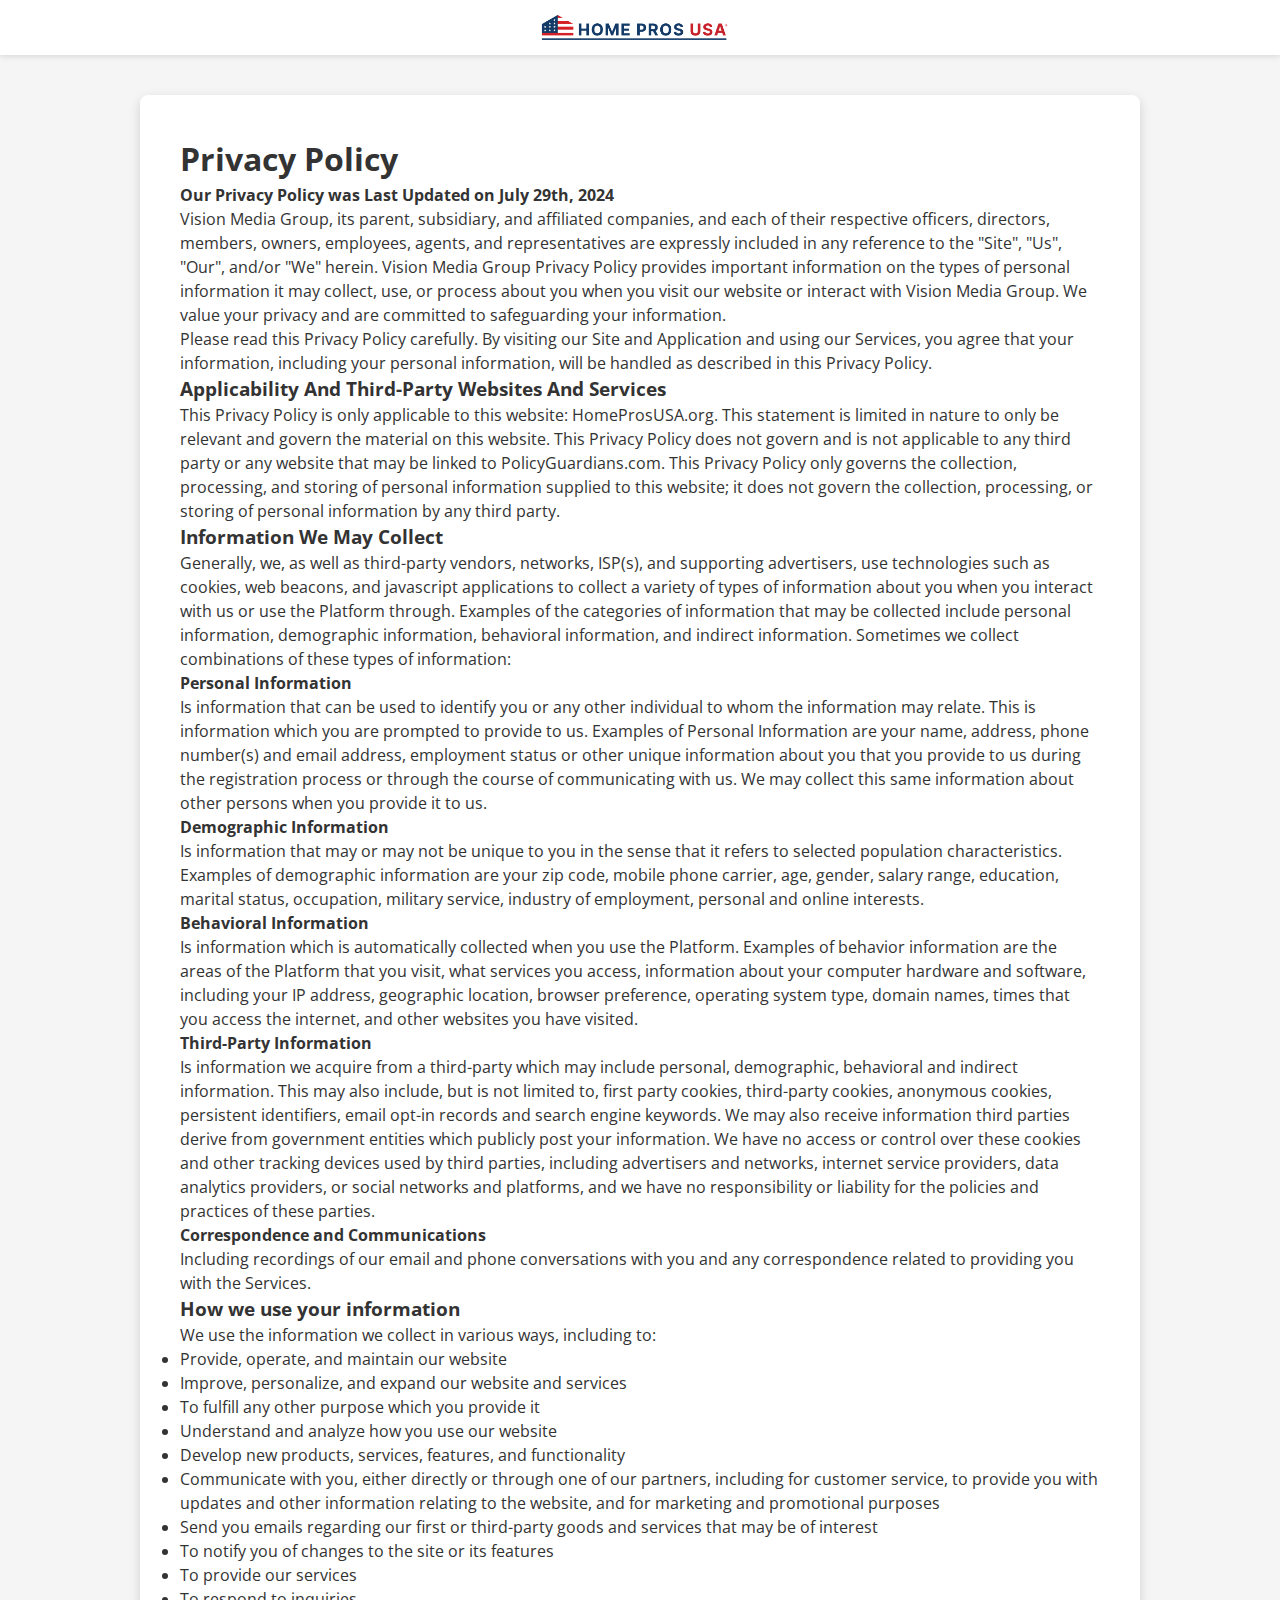
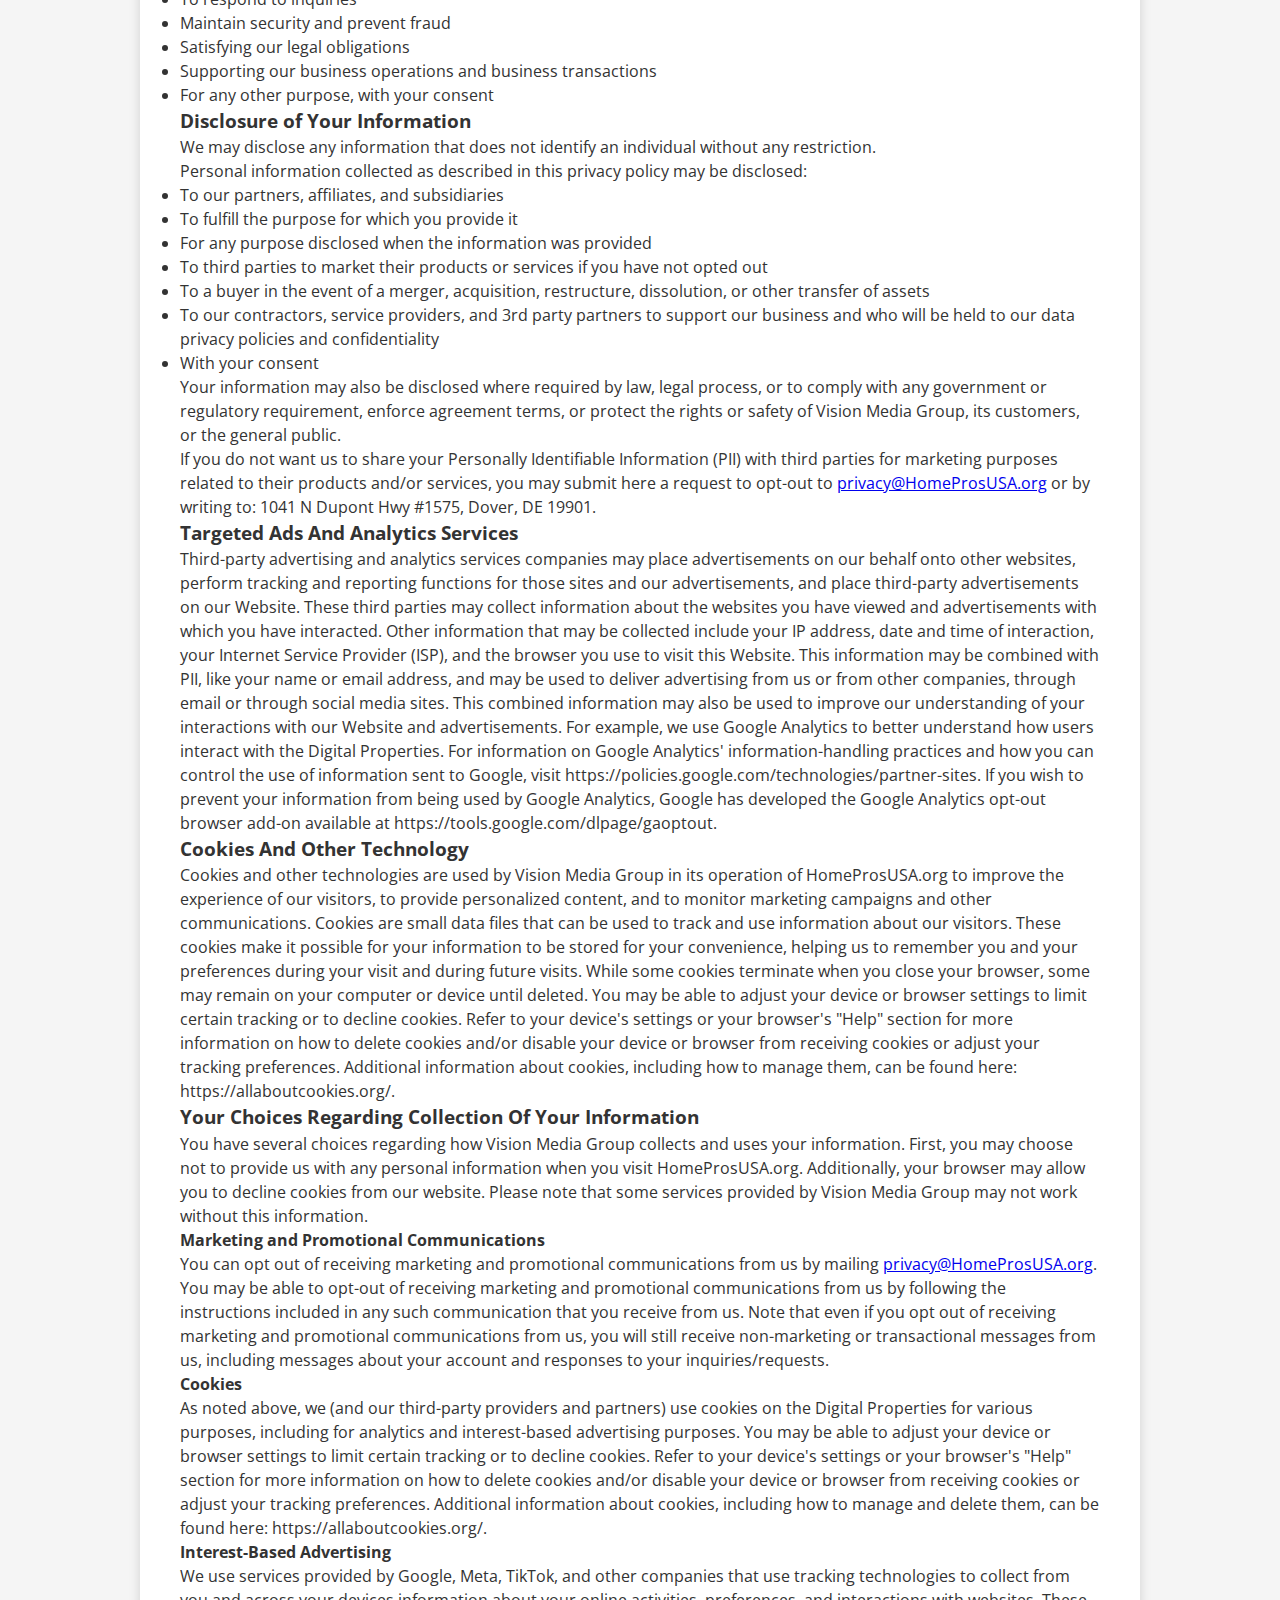
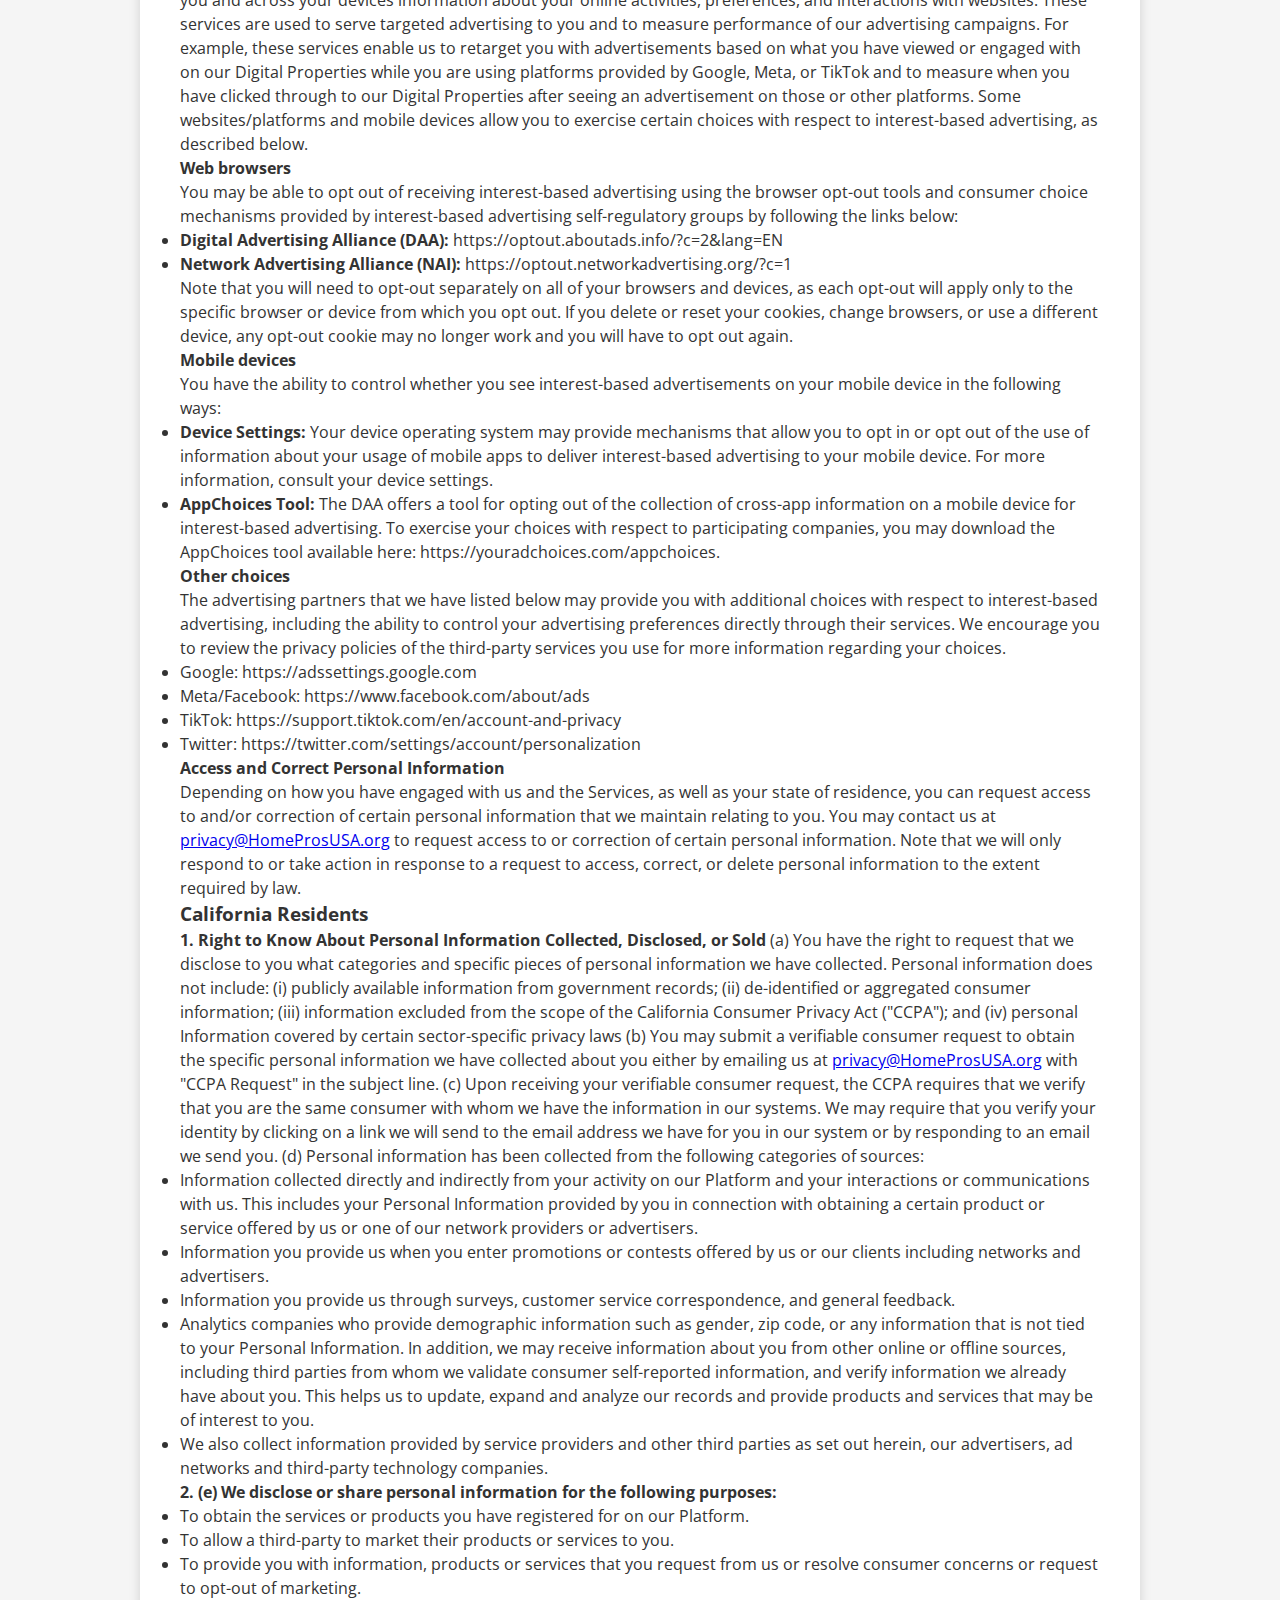
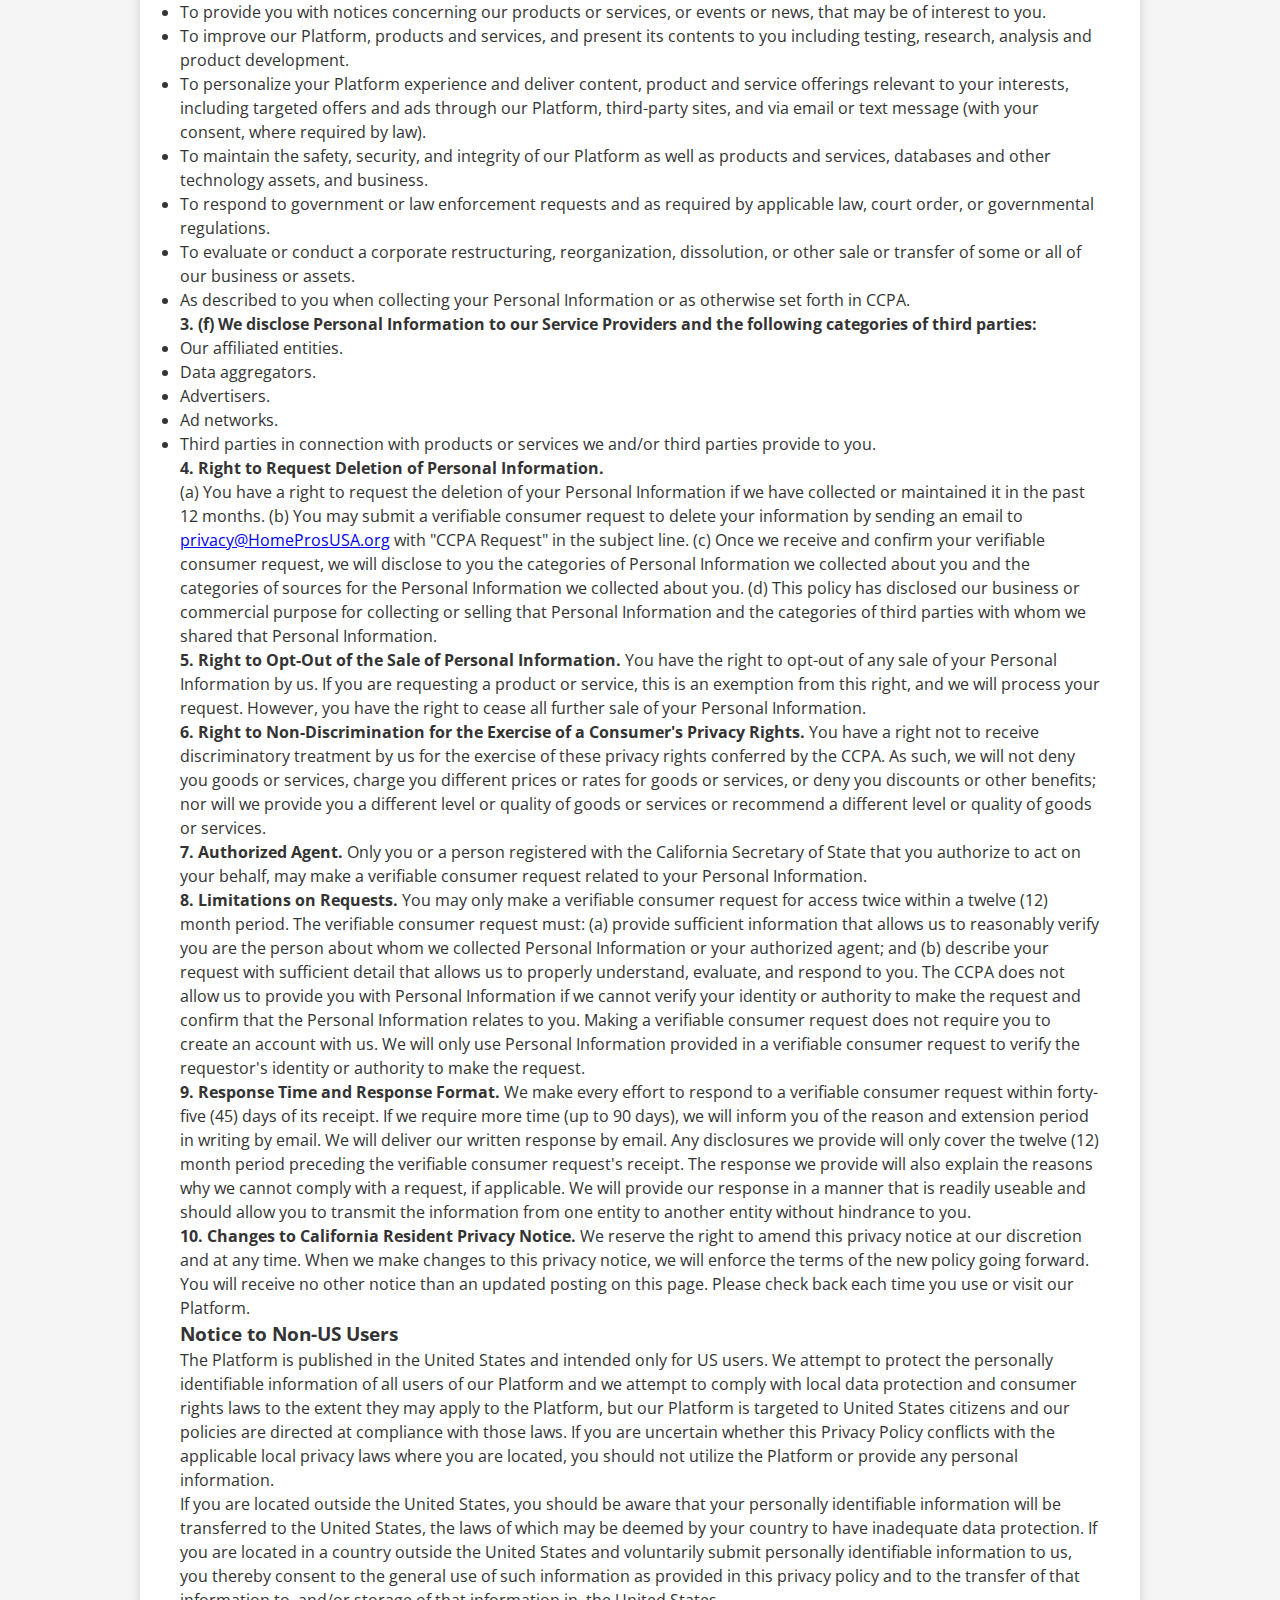
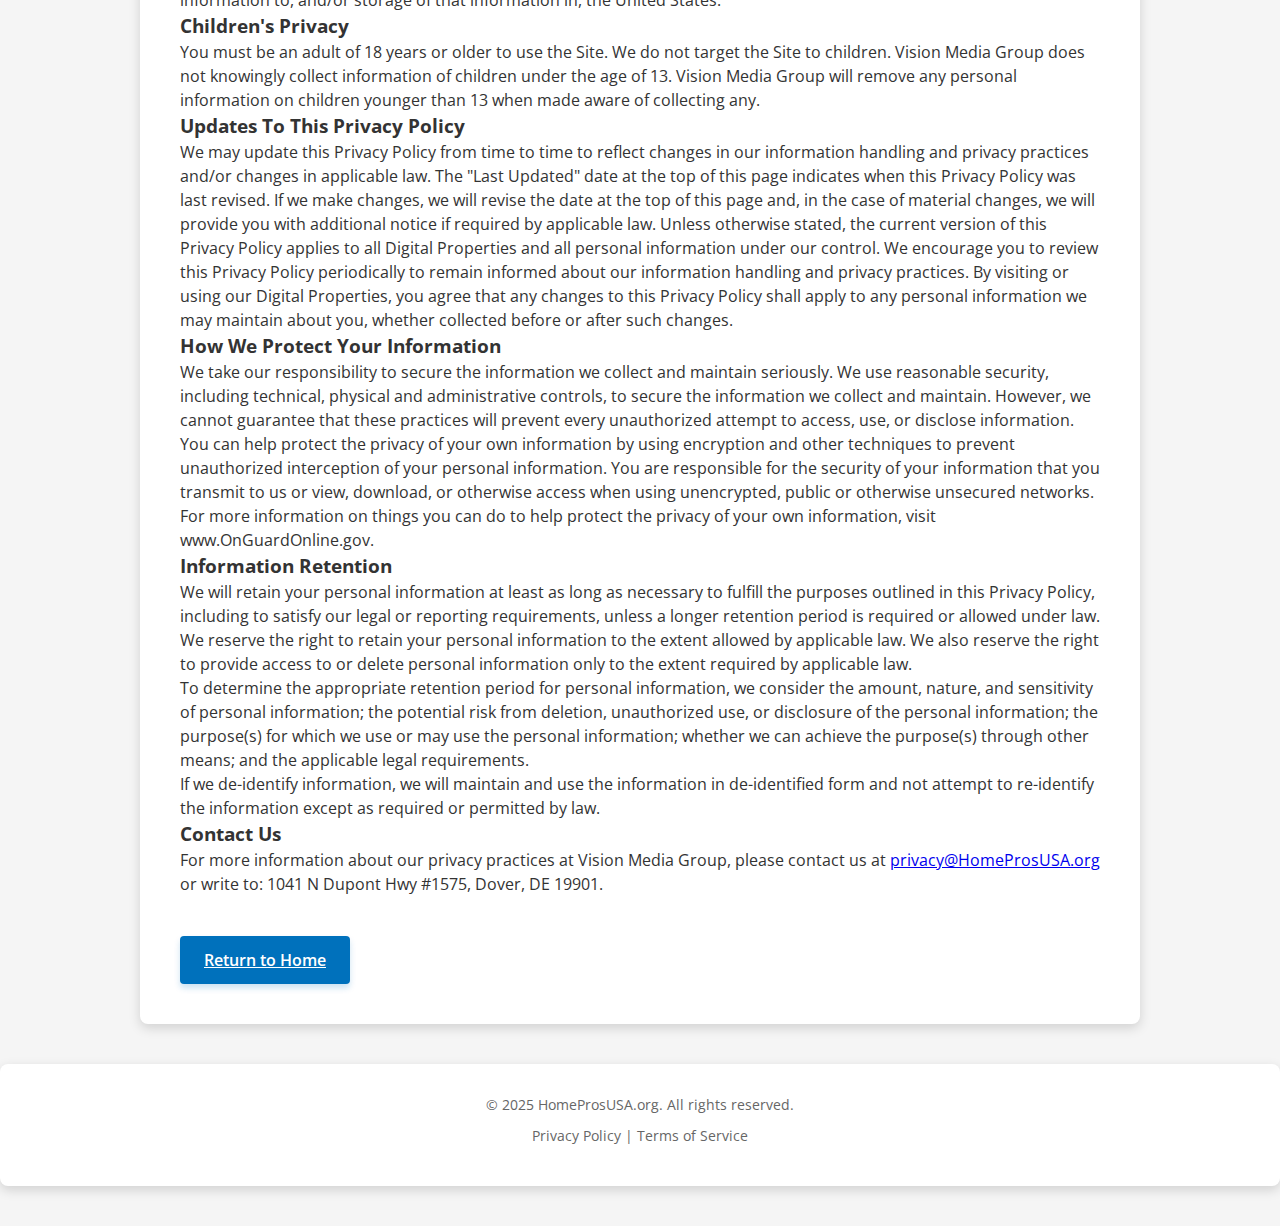
<file: privacy.html>
<!DOCTYPE html>
<html lang="en">
<head>
    <meta charset="UTF-8">
    <meta name="viewport" content="width=device-width, initial-scale=1.0">
    <title>Privacy Policy | HomeProsUSA.org</title>
    <link rel="stylesheet" href="styles.css">
    <link href="https://fonts.googleapis.com/css2?family=Open+Sans:wght@400;600;700&display=swap" rel="stylesheet">
    <link rel="stylesheet" href="https://cdnjs.cloudflare.com/ajax/libs/font-awesome/5.15.3/css/all.min.css">
</head>
<body>
    <header class="site-header">
        <div class="container">
            <div class="back-arrow" onclick="window.history.back()">
                <i class="fas fa-chevron-left"></i>
            </div>
            <div class="logo">
                <img src="public/images/american-home-pros-logo.png" alt="HomeProsUSA.org Logo" class="logo-icon">
            </div>
        </div>
    </header>

    <div class="container">
        <div class="form-container-thankyou" style="max-width: 1000px; margin: 40px auto;">
            <div class="thank-you-container" style="text-align: left; padding: 40px;">
                <h1>Privacy Policy</h1>
                <p><strong>Our Privacy Policy was Last Updated on July 29th, 2024</strong></p>

                <p>Vision Media Group, its parent, subsidiary, and affiliated companies, and each of their respective officers, directors, members, owners, employees, agents, and representatives are expressly included in any reference to the "Site", "Us", "Our", and/or "We" herein. Vision Media Group Privacy Policy provides important information on the types of personal information it may collect, use, or process about you when you visit our website or interact with Vision Media Group. We value your privacy and are committed to safeguarding your information.</p>

                <p>Please read this Privacy Policy carefully. By visiting our Site and Application and using our Services, you agree that your information, including your personal information, will be handled as described in this Privacy Policy.</p>

                <h3>Applicability And Third-Party Websites And Services</h3>
                <p>This Privacy Policy is only applicable to this website: HomeProsUSA.org. This statement is limited in nature to only be relevant and govern the material on this website. This Privacy Policy does not govern and is not applicable to any third party or any website that may be linked to PolicyGuardians.com. This Privacy Policy only governs the collection, processing, and storing of personal information supplied to this website; it does not govern the collection, processing, or storing of personal information by any third party.</p>

                <h3>Information We May Collect</h3>
                <p>Generally, we, as well as third-party vendors, networks, ISP(s), and supporting advertisers, use technologies such as cookies, web beacons, and javascript applications to collect a variety of types of information about you when you interact with us or use the Platform through. Examples of the categories of information that may be collected include personal information, demographic information, behavioral information, and indirect information. Sometimes we collect combinations of these types of information:</p>

                <h4>Personal Information</h4>
                <p>Is information that can be used to identify you or any other individual to whom the information may relate. This is information which you are prompted to provide to us. Examples of Personal Information are your name, address, phone number(s) and email address, employment status or other unique information about you that you provide to us during the registration process or through the course of communicating with us. We may collect this same information about other persons when you provide it to us.</p>

                <h4>Demographic Information</h4>
                <p>Is information that may or may not be unique to you in the sense that it refers to selected population characteristics. Examples of demographic information are your zip code, mobile phone carrier, age, gender, salary range, education, marital status, occupation, military service, industry of employment, personal and online interests.</p>

                <h4>Behavioral Information</h4>
                <p>Is information which is automatically collected when you use the Platform. Examples of behavior information are the areas of the Platform that you visit, what services you access, information about your computer hardware and software, including your IP address, geographic location, browser preference, operating system type, domain names, times that you access the internet, and other websites you have visited.</p>

                <h4>Third-Party Information</h4>
                <p>Is information we acquire from a third-party which may include personal, demographic, behavioral and indirect information. This may also include, but is not limited to, first party cookies, third-party cookies, anonymous cookies, persistent identifiers, email opt-in records and search engine keywords. We may also receive information third parties derive from government entities which publicly post your information. We have no access or control over these cookies and other tracking devices used by third parties, including advertisers and networks, internet service providers, data analytics providers, or social networks and platforms, and we have no responsibility or liability for the policies and practices of these parties.</p>

                <h4>Correspondence and Communications</h4>
                <p>Including recordings of our email and phone conversations with you and any correspondence related to providing you with the Services.</p>

                <h3>How we use your information</h3>
                <p>We use the information we collect in various ways, including to:</p>
                <ul>
                    <li>Provide, operate, and maintain our website</li>
                    <li>Improve, personalize, and expand our website and services</li>
                    <li>To fulfill any other purpose which you provide it</li>
                    <li>Understand and analyze how you use our website</li>
                    <li>Develop new products, services, features, and functionality</li>
                    <li>Communicate with you, either directly or through one of our partners, including for customer service, to provide you with updates and other information relating to the website, and for marketing and promotional purposes</li>
                    <li>Send you emails regarding our first or third-party goods and services that may be of interest</li>
                    <li>To notify you of changes to the site or its features</li>
                    <li>To provide our services</li>
                    <li>To respond to inquiries</li>
                    <li>Maintain security and prevent fraud</li>
                    <li>Satisfying our legal obligations</li>
                    <li>Supporting our business operations and business transactions</li>
                    <li>For any other purpose, with your consent</li>
                </ul>

                <h3>Disclosure of Your Information</h3>
                <p>We may disclose any information that does not identify an individual without any restriction.</p>
                <p>Personal information collected as described in this privacy policy may be disclosed:</p>
                <ul>
                    <li>To our partners, affiliates, and subsidiaries</li>
                    <li>To fulfill the purpose for which you provide it</li>
                    <li>For any purpose disclosed when the information was provided</li>
                    <li>To third parties to market their products or services if you have not opted out</li>
                    <li>To a buyer in the event of a merger, acquisition, restructure, dissolution, or other transfer of assets</li>
                    <li>To our contractors, service providers, and 3rd party partners to support our business and who will be held to our data privacy policies and confidentiality</li>
                    <li>With your consent</li>
                </ul>

                <p>Your information may also be disclosed where required by law, legal process, or to comply with any government or regulatory requirement, enforce agreement terms, or protect the rights or safety of Vision Media Group, its customers, or the general public.</p>

                <p>If you do not want us to share your Personally Identifiable Information (PII) with third parties for marketing purposes related to their products and/or services, you may submit here a request to opt-out to <a href="mailto:privacy@HomeProsUSA.org">privacy@HomeProsUSA.org</a> or by writing to: 1041 N Dupont Hwy #1575, Dover, DE 19901.</p>

                <h3>Targeted Ads And Analytics Services</h3>
                <p>Third-party advertising and analytics services companies may place advertisements on our behalf onto other websites, perform tracking and reporting functions for those sites and our advertisements, and place third-party advertisements on our Website. These third parties may collect information about the websites you have viewed and advertisements with which you have interacted. Other information that may be collected include your IP address, date and time of interaction, your Internet Service Provider (ISP), and the browser you use to visit this Website. This information may be combined with PII, like your name or email address, and may be used to deliver advertising from us or from other companies, through email or through social media sites. This combined information may also be used to improve our understanding of your interactions with our Website and advertisements. For example, we use Google Analytics to better understand how users interact with the Digital Properties. For information on Google Analytics' information-handling practices and how you can control the use of information sent to Google, visit https://policies.google.com/technologies/partner-sites. If you wish to prevent your information from being used by Google Analytics, Google has developed the Google Analytics opt-out browser add-on available at https://tools.google.com/dlpage/gaoptout.</p>

                <h3>Cookies And Other Technology</h3>
                <p>Cookies and other technologies are used by Vision Media Group in its operation of HomeProsUSA.org to improve the experience of our visitors, to provide personalized content, and to monitor marketing campaigns and other communications. Cookies are small data files that can be used to track and use information about our visitors. These cookies make it possible for your information to be stored for your convenience, helping us to remember you and your preferences during your visit and during future visits. While some cookies terminate when you close your browser, some may remain on your computer or device until deleted. You may be able to adjust your device or browser settings to limit certain tracking or to decline cookies. Refer to your device's settings or your browser's "Help" section for more information on how to delete cookies and/or disable your device or browser from receiving cookies or adjust your tracking preferences. Additional information about cookies, including how to manage them, can be found here: https://allaboutcookies.org/.</p>

                <h3>Your Choices Regarding Collection Of Your Information</h3>
                <p>You have several choices regarding how Vision Media Group collects and uses your information. First, you may choose not to provide us with any personal information when you visit HomeProsUSA.org. Additionally, your browser may allow you to decline cookies from our website. Please note that some services provided by Vision Media Group may not work without this information.</p>

                <h4>Marketing and Promotional Communications</h4>
                <p>You can opt out of receiving marketing and promotional communications from us by mailing <a href="mailto:privacy@HomeProsUSA.org">privacy@HomeProsUSA.org</a>. You may be able to opt-out of receiving marketing and promotional communications from us by following the instructions included in any such communication that you receive from us. Note that even if you opt out of receiving marketing and promotional communications from us, you will still receive non-marketing or transactional messages from us, including messages about your account and responses to your inquiries/requests.</p>

                <h4>Cookies</h4>
                <p>As noted above, we (and our third-party providers and partners) use cookies on the Digital Properties for various purposes, including for analytics and interest-based advertising purposes. You may be able to adjust your device or browser settings to limit certain tracking or to decline cookies. Refer to your device's settings or your browser's "Help" section for more information on how to delete cookies and/or disable your device or browser from receiving cookies or adjust your tracking preferences. Additional information about cookies, including how to manage and delete them, can be found here: https://allaboutcookies.org/.</p>

                <h4>Interest-Based Advertising</h4>
                <p>We use services provided by Google, Meta, TikTok, and other companies that use tracking technologies to collect from you and across your devices information about your online activities, preferences, and interactions with websites. These services are used to serve targeted advertising to you and to measure performance of our advertising campaigns. For example, these services enable us to retarget you with advertisements based on what you have viewed or engaged with on our Digital Properties while you are using platforms provided by Google, Meta, or TikTok and to measure when you have clicked through to our Digital Properties after seeing an advertisement on those or other platforms. Some websites/platforms and mobile devices allow you to exercise certain choices with respect to interest-based advertising, as described below.</p>

                <h4>Web browsers</h4>
                <p>You may be able to opt out of receiving interest-based advertising using the browser opt-out tools and consumer choice mechanisms provided by interest-based advertising self-regulatory groups by following the links below:</p>
                <ul>
                    <li><strong>Digital Advertising Alliance (DAA):</strong> https://optout.aboutads.info/?c=2&lang=EN</li>
                    <li><strong>Network Advertising Alliance (NAI):</strong> https://optout.networkadvertising.org/?c=1</li>
                </ul>

                <p>Note that you will need to opt-out separately on all of your browsers and devices, as each opt-out will apply only to the specific browser or device from which you opt out. If you delete or reset your cookies, change browsers, or use a different device, any opt-out cookie may no longer work and you will have to opt out again.</p>

                <h4>Mobile devices</h4>
                <p>You have the ability to control whether you see interest-based advertisements on your mobile device in the following ways:</p>
                <ul>
                    <li><strong>Device Settings:</strong> Your device operating system may provide mechanisms that allow you to opt in or opt out of the use of information about your usage of mobile apps to deliver interest-based advertising to your mobile device. For more information, consult your device settings.</li>
                    <li><strong>AppChoices Tool:</strong> The DAA offers a tool for opting out of the collection of cross-app information on a mobile device for interest-based advertising. To exercise your choices with respect to participating companies, you may download the AppChoices tool available here: https://youradchoices.com/appchoices.</li>
                </ul>

                <h4>Other choices</h4>
                <p>The advertising partners that we have listed below may provide you with additional choices with respect to interest-based advertising, including the ability to control your advertising preferences directly through their services. We encourage you to review the privacy policies of the third-party services you use for more information regarding your choices.</p>
                <ul>
                    <li>Google: https://adssettings.google.com</li>
                    <li>Meta/Facebook: https://www.facebook.com/about/ads</li>
                    <li>TikTok: https://support.tiktok.com/en/account-and-privacy</li>
                    <li>Twitter: https://twitter.com/settings/account/personalization</li>
                </ul>

                <h4>Access and Correct Personal Information</h4>
                <p>Depending on how you have engaged with us and the Services, as well as your state of residence, you can request access to and/or correction of certain personal information that we maintain relating to you. You may contact us at <a href="mailto:privacy@HomeProsUSA.org">privacy@HomeProsUSA.org</a> to request access to or correction of certain personal information. Note that we will only respond to or take action in response to a request to access, correct, or delete personal information to the extent required by law.</p>

                <h3>California Residents</h3>
                <p><strong>1. Right to Know About Personal Information Collected, Disclosed, or Sold</strong> (a) You have the right to request that we disclose to you what categories and specific pieces of personal information we have collected. Personal information does not include: (i) publicly available information from government records; (ii) de-identified or aggregated consumer information; (iii) information excluded from the scope of the California Consumer Privacy Act ("CCPA"); and (iv) personal Information covered by certain sector-specific privacy laws (b) You may submit a verifiable consumer request to obtain the specific personal information we have collected about you either by emailing us at <a href="mailto:privacy@HomeProsUSA.org">privacy@HomeProsUSA.org</a> with "CCPA Request" in the subject line. (c) Upon receiving your verifiable consumer request, the CCPA requires that we verify that you are the same consumer with whom we have the information in our systems. We may require that you verify your identity by clicking on a link we will send to the email address we have for you in our system or by responding to an email we send you. (d) Personal information has been collected from the following categories of sources:</p>
                <ul>
                    <li>Information collected directly and indirectly from your activity on our Platform and your interactions or communications with us. This includes your Personal Information provided by you in connection with obtaining a certain product or service offered by us or one of our network providers or advertisers.</li>
                    <li>Information you provide us when you enter promotions or contests offered by us or our clients including networks and advertisers.</li>
                    <li>Information you provide us through surveys, customer service correspondence, and general feedback.</li>
                    <li>Analytics companies who provide demographic information such as gender, zip code, or any information that is not tied to your Personal Information. In addition, we may receive information about you from other online or offline sources, including third parties from whom we validate consumer self-reported information, and verify information we already have about you. This helps us to update, expand and analyze our records and provide products and services that may be of interest to you.</li>
                    <li>We also collect information provided by service providers and other third parties as set out herein, our advertisers, ad networks and third-party technology companies.</li>
                </ul>

                <p><strong>2. (e) We disclose or share personal information for the following purposes:</strong></p>
                <ul>
                    <li>To obtain the services or products you have registered for on our Platform.</li>
                    <li>To allow a third-party to market their products or services to you.</li>
                    <li>To provide you with information, products or services that you request from us or resolve consumer concerns or request to opt-out of marketing.</li>
                    <li>To provide you with notices concerning our products or services, or events or news, that may be of interest to you.</li>
                    <li>To improve our Platform, products and services, and present its contents to you including testing, research, analysis and product development.</li>
                    <li>To personalize your Platform experience and deliver content, product and service offerings relevant to your interests, including targeted offers and ads through our Platform, third-party sites, and via email or text message (with your consent, where required by law).</li>
                    <li>To maintain the safety, security, and integrity of our Platform as well as products and services, databases and other technology assets, and business.</li>
                    <li>To respond to government or law enforcement requests and as required by applicable law, court order, or governmental regulations.</li>
                    <li>To evaluate or conduct a corporate restructuring, reorganization, dissolution, or other sale or transfer of some or all of our business or assets.</li>
                    <li>As described to you when collecting your Personal Information or as otherwise set forth in CCPA.</li>
                </ul>

                <p><strong>3. (f) We disclose Personal Information to our Service Providers and the following categories of third parties:</strong></p>
                <ul>
                    <li>Our affiliated entities.</li>
                    <li>Data aggregators.</li>
                    <li>Advertisers.</li>
                    <li>Ad networks.</li>
                    <li>Third parties in connection with products or services we and/or third parties provide to you.</li>
                </ul>

                <p><strong>4. Right to Request Deletion of Personal Information.</strong></p>
                <p>(a) You have a right to request the deletion of your Personal Information if we have collected or maintained it in the past 12 months. (b) You may submit a verifiable consumer request to delete your information by sending an email to <a href="mailto:privacy@HomeProsUSA.org">privacy@HomeProsUSA.org</a> with "CCPA Request" in the subject line. (c) Once we receive and confirm your verifiable consumer request, we will disclose to you the categories of Personal Information we collected about you and the categories of sources for the Personal Information we collected about you. (d) This policy has disclosed our business or commercial purpose for collecting or selling that Personal Information and the categories of third parties with whom we shared that Personal Information.</p>

                <p><strong>5. Right to Opt-Out of the Sale of Personal Information.</strong> You have the right to opt-out of any sale of your Personal Information by us. If you are requesting a product or service, this is an exemption from this right, and we will process your request. However, you have the right to cease all further sale of your Personal Information.</p>

                <p><strong>6. Right to Non-Discrimination for the Exercise of a Consumer's Privacy Rights.</strong> You have a right not to receive discriminatory treatment by us for the exercise of these privacy rights conferred by the CCPA. As such, we will not deny you goods or services, charge you different prices or rates for goods or services, or deny you discounts or other benefits; nor will we provide you a different level or quality of goods or services or recommend a different level or quality of goods or services.</p>

                <p><strong>7. Authorized Agent.</strong> Only you or a person registered with the California Secretary of State that you authorize to act on your behalf, may make a verifiable consumer request related to your Personal Information.</p>

                <p><strong>8. Limitations on Requests.</strong> You may only make a verifiable consumer request for access twice within a twelve (12) month period. The verifiable consumer request must: (a) provide sufficient information that allows us to reasonably verify you are the person about whom we collected Personal Information or your authorized agent; and (b) describe your request with sufficient detail that allows us to properly understand, evaluate, and respond to you. The CCPA does not allow us to provide you with Personal Information if we cannot verify your identity or authority to make the request and confirm that the Personal Information relates to you. Making a verifiable consumer request does not require you to create an account with us. We will only use Personal Information provided in a verifiable consumer request to verify the requestor's identity or authority to make the request.</p>

                <p><strong>9. Response Time and Response Format.</strong> We make every effort to respond to a verifiable consumer request within forty-five (45) days of its receipt. If we require more time (up to 90 days), we will inform you of the reason and extension period in writing by email. We will deliver our written response by email. Any disclosures we provide will only cover the twelve (12) month period preceding the verifiable consumer request's receipt. The response we provide will also explain the reasons why we cannot comply with a request, if applicable. We will provide our response in a manner that is readily useable and should allow you to transmit the information from one entity to another entity without hindrance to you.</p>

                <p><strong>10. Changes to California Resident Privacy Notice.</strong> We reserve the right to amend this privacy notice at our discretion and at any time. When we make changes to this privacy notice, we will enforce the terms of the new policy going forward. You will receive no other notice than an updated posting on this page. Please check back each time you use or visit our Platform.</p>

                <h3>Notice to Non-US Users</h3>
                <p>The Platform is published in the United States and intended only for US users. We attempt to protect the personally identifiable information of all users of our Platform and we attempt to comply with local data protection and consumer rights laws to the extent they may apply to the Platform, but our Platform is targeted to United States citizens and our policies are directed at compliance with those laws. If you are uncertain whether this Privacy Policy conflicts with the applicable local privacy laws where you are located, you should not utilize the Platform or provide any personal information.</p>

                <p>If you are located outside the United States, you should be aware that your personally identifiable information will be transferred to the United States, the laws of which may be deemed by your country to have inadequate data protection. If you are located in a country outside the United States and voluntarily submit personally identifiable information to us, you thereby consent to the general use of such information as provided in this privacy policy and to the transfer of that information to, and/or storage of that information in, the United States.</p>

                <h3>Children's Privacy</h3>
                <p>You must be an adult of 18 years or older to use the Site. We do not target the Site to children. Vision Media Group does not knowingly collect information of children under the age of 13. Vision Media Group will remove any personal information on children younger than 13 when made aware of collecting any.</p>

                <h3>Updates To This Privacy Policy</h3>
                <p>We may update this Privacy Policy from time to time to reflect changes in our information handling and privacy practices and/or changes in applicable law. The "Last Updated" date at the top of this page indicates when this Privacy Policy was last revised. If we make changes, we will revise the date at the top of this page and, in the case of material changes, we will provide you with additional notice if required by applicable law. Unless otherwise stated, the current version of this Privacy Policy applies to all Digital Properties and all personal information under our control. We encourage you to review this Privacy Policy periodically to remain informed about our information handling and privacy practices. By visiting or using our Digital Properties, you agree that any changes to this Privacy Policy shall apply to any personal information we may maintain about you, whether collected before or after such changes.</p>

                <h3>How We Protect Your Information</h3>
                <p>We take our responsibility to secure the information we collect and maintain seriously. We use reasonable security, including technical, physical and administrative controls, to secure the information we collect and maintain. However, we cannot guarantee that these practices will prevent every unauthorized attempt to access, use, or disclose information. You can help protect the privacy of your own information by using encryption and other techniques to prevent unauthorized interception of your personal information. You are responsible for the security of your information that you transmit to us or view, download, or otherwise access when using unencrypted, public or otherwise unsecured networks. For more information on things you can do to help protect the privacy of your own information, visit www.OnGuardOnline.gov.</p>

                <h3>Information Retention</h3>
                <p>We will retain your personal information at least as long as necessary to fulfill the purposes outlined in this Privacy Policy, including to satisfy our legal or reporting requirements, unless a longer retention period is required or allowed under law. We reserve the right to retain your personal information to the extent allowed by applicable law. We also reserve the right to provide access to or delete personal information only to the extent required by applicable law.</p>

                <p>To determine the appropriate retention period for personal information, we consider the amount, nature, and sensitivity of personal information; the potential risk from deletion, unauthorized use, or disclosure of the personal information; the purpose(s) for which we use or may use the personal information; whether we can achieve the purpose(s) through other means; and the applicable legal requirements.</p>

                <p>If we de-identify information, we will maintain and use the information in de-identified form and not attempt to re-identify the information except as required or permitted by law.</p>

                <h3>Contact Us</h3>
                <p>For more information about our privacy practices at Vision Media Group, please contact us at <a href="mailto:privacy@HomeProsUSA.org">privacy@HomeProsUSA.org</a> or write to: 1041 N Dupont Hwy #1575, Dover, DE 19901.</p>

                <div class="thank-you-cta" style="margin-top: 40px;">
                    <a href="index.html" class="btn btn-primary">
                        <span class="btn-text">Return to Home</span>
                    </a>
                </div>
            </div>
        </div>
    </div>

    <footer class="footer">
        <div class="container">
            <p>&copy; 2025 HomeProsUSA.org. All rights reserved.</p>
            <p><a href="privacy.html" style="color: inherit; text-decoration: none;">Privacy Policy</a> | <a href="terms.html" style="color: inherit; text-decoration: none;">Terms of Service</a></p>
        </div>
    </footer>
</body>
</html>
</file>
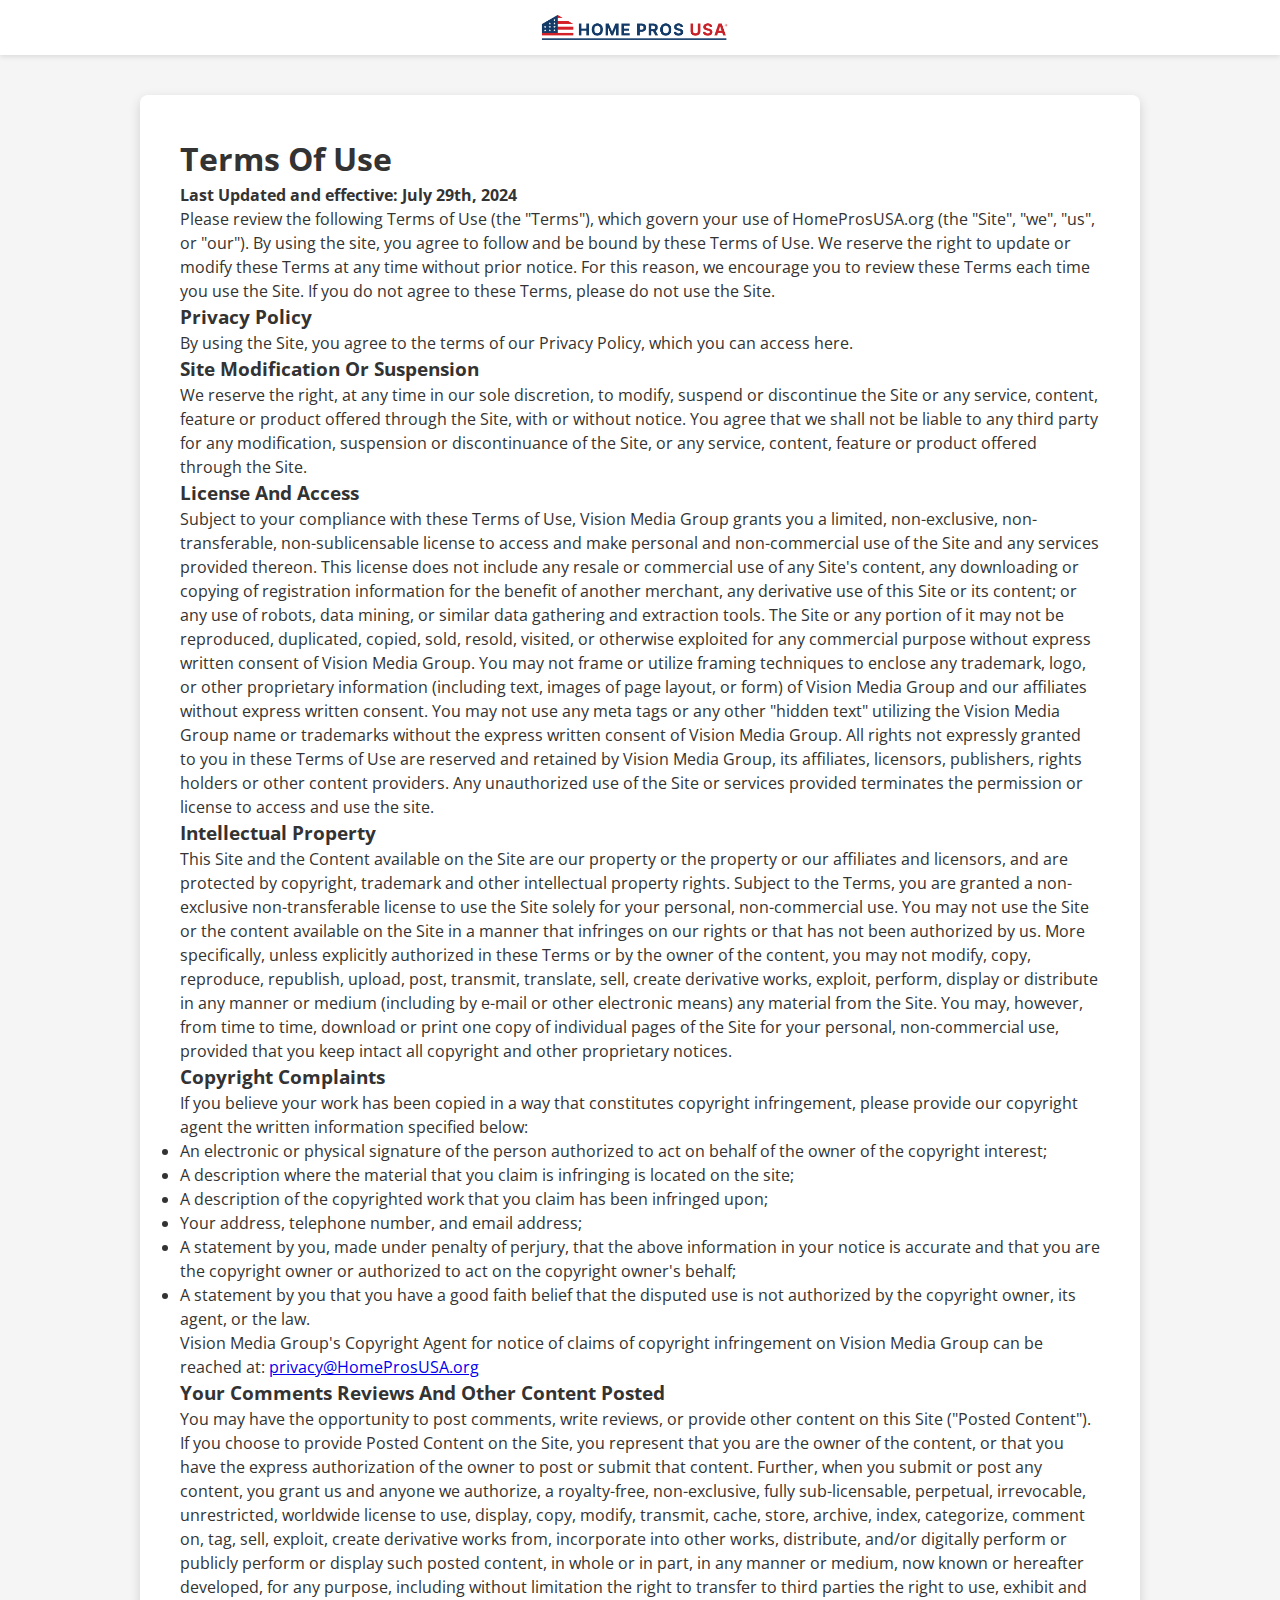
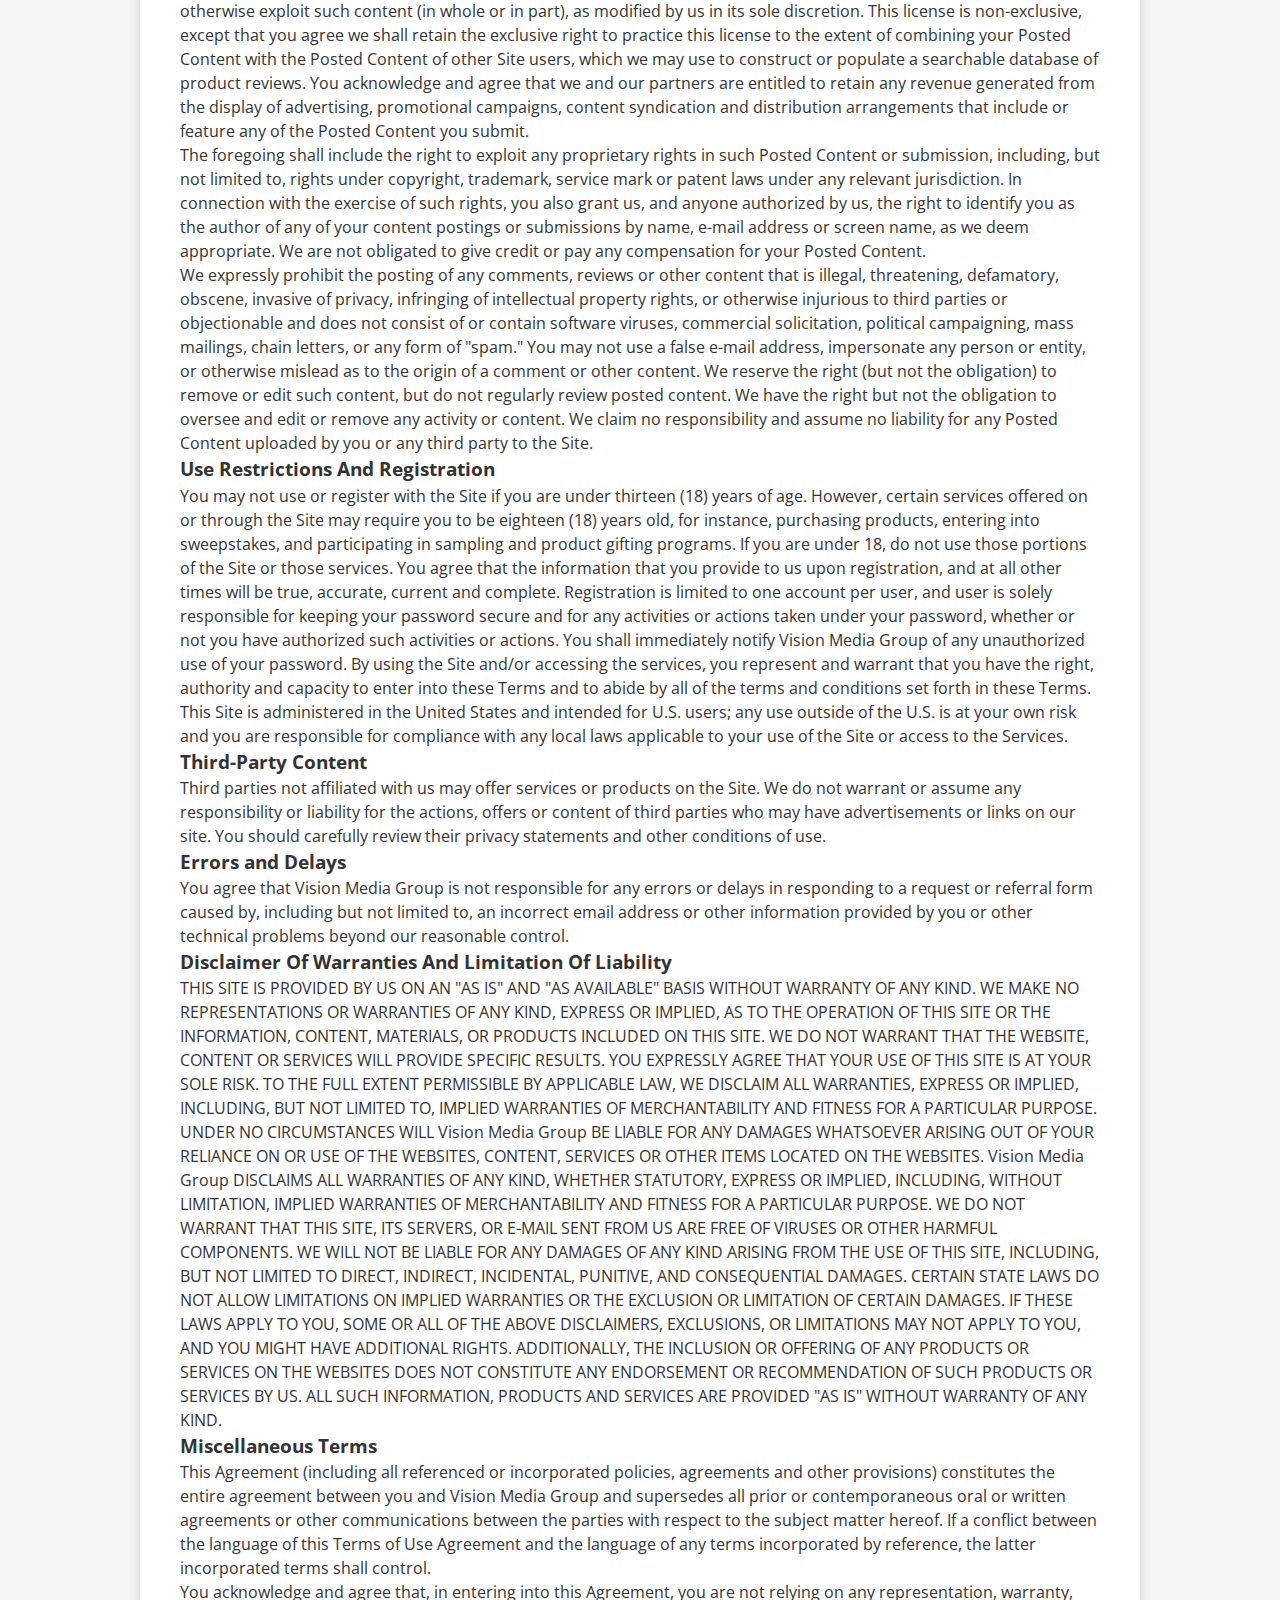
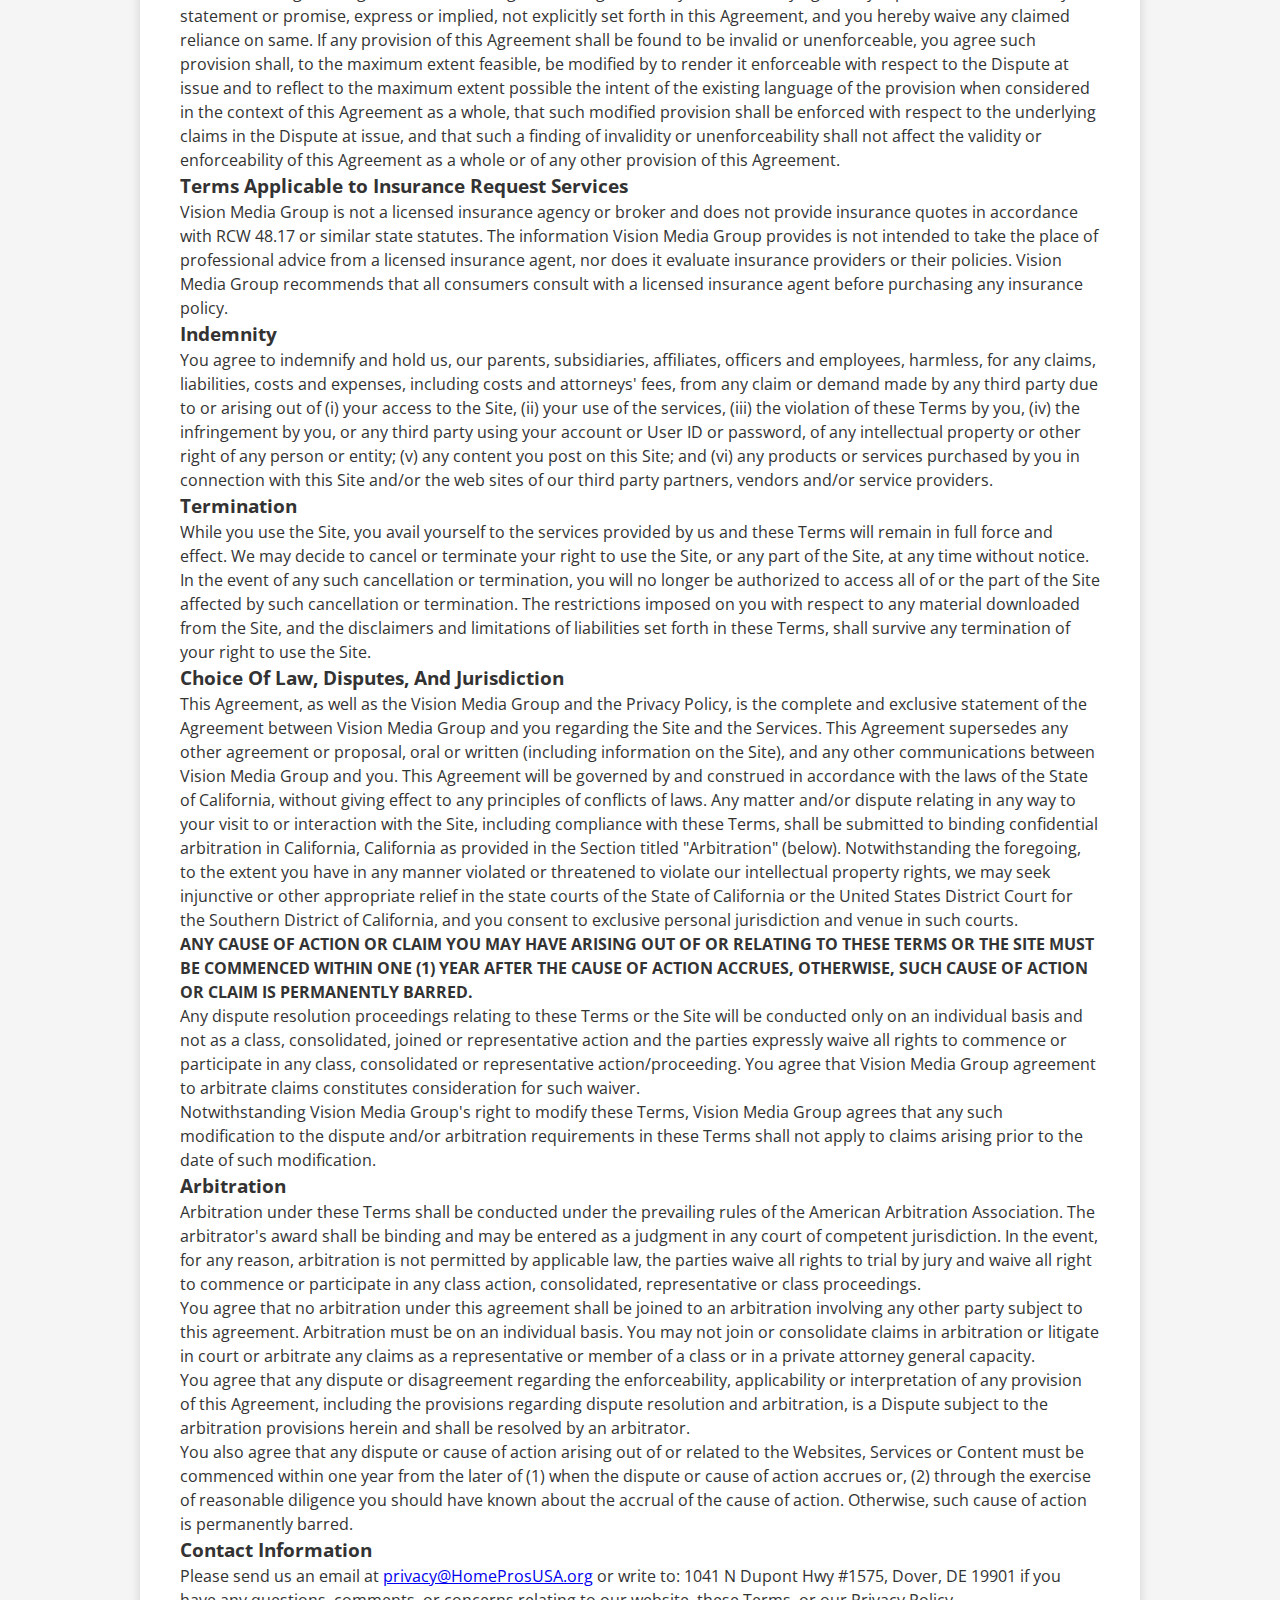
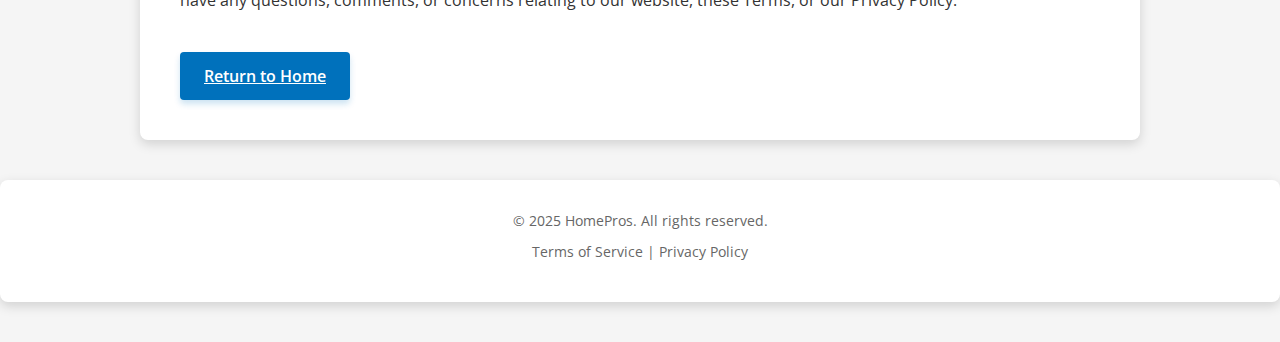
<file: terms.html>
<!DOCTYPE html>
<html lang="en">
<head>
    <meta charset="UTF-8">
    <meta name="viewport" content="width=device-width, initial-scale=1.0">
    <title>Terms of Use | HomePros</title>
    <link rel="stylesheet" href="styles.css">
    <link href="https://fonts.googleapis.com/css2?family=Open+Sans:wght@400;600;700&display=swap" rel="stylesheet">
    <link rel="stylesheet" href="https://cdnjs.cloudflare.com/ajax/libs/font-awesome/5.15.3/css/all.min.css">
</head>
<body>
    <header class="site-header">
        <div class="container">
            <div class="back-arrow" onclick="window.history.back()">
                <i class="fas fa-chevron-left"></i>
            </div>
            <div class="logo">
                <img src="public/images/american-home-pros-logo.png" alt="HomePros Logo" class="logo-icon">
            </div>
        </div>
    </header>

    <div class="container">
        <div class="form-container-thankyou" style="max-width: 1000px; margin: 40px auto;">
            <div class="thank-you-container" style="text-align: left; padding: 40px;">
                <h1>Terms Of Use</h1>
                <p><strong>Last Updated and effective: July 29th, 2024</strong></p>

                <p>Please review the following Terms of Use (the "Terms"), which govern your use of HomeProsUSA.org (the "Site", "we", "us", or "our"). By using the site, you agree to follow and be bound by these Terms of Use. We reserve the right to update or modify these Terms at any time without prior notice. For this reason, we encourage you to review these Terms each time you use the Site. If you do not agree to these Terms, please do not use the Site.</p>

                <h3>Privacy Policy</h3>
                <p>By using the Site, you agree to the terms of our Privacy Policy, which you can access here.</p>

                <h3>Site Modification Or Suspension</h3>
                <p>We reserve the right, at any time in our sole discretion, to modify, suspend or discontinue the Site or any service, content, feature or product offered through the Site, with or without notice. You agree that we shall not be liable to any third party for any modification, suspension or discontinuance of the Site, or any service, content, feature or product offered through the Site.</p>

                <h3>License And Access</h3>
                <p>Subject to your compliance with these Terms of Use, Vision Media Group grants you a limited, non-exclusive, non-transferable, non-sublicensable license to access and make personal and non-commercial use of the Site and any services provided thereon. This license does not include any resale or commercial use of any Site's content, any downloading or copying of registration information for the benefit of another merchant, any derivative use of this Site or its content; or any use of robots, data mining, or similar data gathering and extraction tools. The Site or any portion of it may not be reproduced, duplicated, copied, sold, resold, visited, or otherwise exploited for any commercial purpose without express written consent of Vision Media Group. You may not frame or utilize framing techniques to enclose any trademark, logo, or other proprietary information (including text, images of page layout, or form) of Vision Media Group and our affiliates without express written consent. You may not use any meta tags or any other "hidden text" utilizing the Vision Media Group name or trademarks without the express written consent of Vision Media Group. All rights not expressly granted to you in these Terms of Use are reserved and retained by Vision Media Group, its affiliates, licensors, publishers, rights holders or other content providers. Any unauthorized use of the Site or services provided terminates the permission or license to access and use the site.</p>

                <h3>Intellectual Property</h3>
                <p>This Site and the Content available on the Site are our property or the property or our affiliates and licensors, and are protected by copyright, trademark and other intellectual property rights. Subject to the Terms, you are granted a non-exclusive non-transferable license to use the Site solely for your personal, non-commercial use. You may not use the Site or the content available on the Site in a manner that infringes on our rights or that has not been authorized by us. More specifically, unless explicitly authorized in these Terms or by the owner of the content, you may not modify, copy, reproduce, republish, upload, post, transmit, translate, sell, create derivative works, exploit, perform, display or distribute in any manner or medium (including by e-mail or other electronic means) any material from the Site. You may, however, from time to time, download or print one copy of individual pages of the Site for your personal, non-commercial use, provided that you keep intact all copyright and other proprietary notices.</p>

                <h3>Copyright Complaints</h3>
                <p>If you believe your work has been copied in a way that constitutes copyright infringement, please provide our copyright agent the written information specified below:</p>
                <ul>
                    <li>An electronic or physical signature of the person authorized to act on behalf of the owner of the copyright interest;</li>
                    <li>A description where the material that you claim is infringing is located on the site;</li>
                    <li>A description of the copyrighted work that you claim has been infringed upon;</li>
                    <li>Your address, telephone number, and email address;</li>
                    <li>A statement by you, made under penalty of perjury, that the above information in your notice is accurate and that you are the copyright owner or authorized to act on the copyright owner's behalf;</li>
                    <li>A statement by you that you have a good faith belief that the disputed use is not authorized by the copyright owner, its agent, or the law.</li>
                </ul>
                <p>Vision Media Group's Copyright Agent for notice of claims of copyright infringement on Vision Media Group can be reached at: <a href="mailto:privacy@HomeProsUSA.org">privacy@HomeProsUSA.org</a></p>

                <h3>Your Comments Reviews And Other Content Posted</h3>
                <p>You may have the opportunity to post comments, write reviews, or provide other content on this Site ("Posted Content"). If you choose to provide Posted Content on the Site, you represent that you are the owner of the content, or that you have the express authorization of the owner to post or submit that content. Further, when you submit or post any content, you grant us and anyone we authorize, a royalty-free, non-exclusive, fully sub-licensable, perpetual, irrevocable, unrestricted, worldwide license to use, display, copy, modify, transmit, cache, store, archive, index, categorize, comment on, tag, sell, exploit, create derivative works from, incorporate into other works, distribute, and/or digitally perform or publicly perform or display such posted content, in whole or in part, in any manner or medium, now known or hereafter developed, for any purpose, including without limitation the right to transfer to third parties the right to use, exhibit and otherwise exploit such content (in whole or in part), as modified by us in its sole discretion. This license is non-exclusive, except that you agree we shall retain the exclusive right to practice this license to the extent of combining your Posted Content with the Posted Content of other Site users, which we may use to construct or populate a searchable database of product reviews. You acknowledge and agree that we and our partners are entitled to retain any revenue generated from the display of advertising, promotional campaigns, content syndication and distribution arrangements that include or feature any of the Posted Content you submit.</p>

                <p>The foregoing shall include the right to exploit any proprietary rights in such Posted Content or submission, including, but not limited to, rights under copyright, trademark, service mark or patent laws under any relevant jurisdiction. In connection with the exercise of such rights, you also grant us, and anyone authorized by us, the right to identify you as the author of any of your content postings or submissions by name, e-mail address or screen name, as we deem appropriate. We are not obligated to give credit or pay any compensation for your Posted Content.</p>

                <p>We expressly prohibit the posting of any comments, reviews or other content that is illegal, threatening, defamatory, obscene, invasive of privacy, infringing of intellectual property rights, or otherwise injurious to third parties or objectionable and does not consist of or contain software viruses, commercial solicitation, political campaigning, mass mailings, chain letters, or any form of "spam." You may not use a false e-mail address, impersonate any person or entity, or otherwise mislead as to the origin of a comment or other content. We reserve the right (but not the obligation) to remove or edit such content, but do not regularly review posted content. We have the right but not the obligation to oversee and edit or remove any activity or content. We claim no responsibility and assume no liability for any Posted Content uploaded by you or any third party to the Site.</p>

                <h3>Use Restrictions And Registration</h3>
                <p>You may not use or register with the Site if you are under thirteen (18) years of age. However, certain services offered on or through the Site may require you to be eighteen (18) years old, for instance, purchasing products, entering into sweepstakes, and participating in sampling and product gifting programs. If you are under 18, do not use those portions of the Site or those services. You agree that the information that you provide to us upon registration, and at all other times will be true, accurate, current and complete. Registration is limited to one account per user, and user is solely responsible for keeping your password secure and for any activities or actions taken under your password, whether or not you have authorized such activities or actions. You shall immediately notify Vision Media Group of any unauthorized use of your password. By using the Site and/or accessing the services, you represent and warrant that you have the right, authority and capacity to enter into these Terms and to abide by all of the terms and conditions set forth in these Terms. This Site is administered in the United States and intended for U.S. users; any use outside of the U.S. is at your own risk and you are responsible for compliance with any local laws applicable to your use of the Site or access to the Services.</p>

                <h3>Third-Party Content</h3>
                <p>Third parties not affiliated with us may offer services or products on the Site. We do not warrant or assume any responsibility or liability for the actions, offers or content of third parties who may have advertisements or links on our site. You should carefully review their privacy statements and other conditions of use.</p>

                <h3>Errors and Delays</h3>
                <p>You agree that Vision Media Group is not responsible for any errors or delays in responding to a request or referral form caused by, including but not limited to, an incorrect email address or other information provided by you or other technical problems beyond our reasonable control.</p>

                <h3>Disclaimer Of Warranties And Limitation Of Liability</h3>
                <p>THIS SITE IS PROVIDED BY US ON AN "AS IS" AND "AS AVAILABLE" BASIS WITHOUT WARRANTY OF ANY KIND. WE MAKE NO REPRESENTATIONS OR WARRANTIES OF ANY KIND, EXPRESS OR IMPLIED, AS TO THE OPERATION OF THIS SITE OR THE INFORMATION, CONTENT, MATERIALS, OR PRODUCTS INCLUDED ON THIS SITE. WE DO NOT WARRANT THAT THE WEBSITE, CONTENT OR SERVICES WILL PROVIDE SPECIFIC RESULTS. YOU EXPRESSLY AGREE THAT YOUR USE OF THIS SITE IS AT YOUR SOLE RISK. TO THE FULL EXTENT PERMISSIBLE BY APPLICABLE LAW, WE DISCLAIM ALL WARRANTIES, EXPRESS OR IMPLIED, INCLUDING, BUT NOT LIMITED TO, IMPLIED WARRANTIES OF MERCHANTABILITY AND FITNESS FOR A PARTICULAR PURPOSE. UNDER NO CIRCUMSTANCES WILL Vision Media Group BE LIABLE FOR ANY DAMAGES WHATSOEVER ARISING OUT OF YOUR RELIANCE ON OR USE OF THE WEBSITES, CONTENT, SERVICES OR OTHER ITEMS LOCATED ON THE WEBSITES. Vision Media Group DISCLAIMS ALL WARRANTIES OF ANY KIND, WHETHER STATUTORY, EXPRESS OR IMPLIED, INCLUDING, WITHOUT LIMITATION, IMPLIED WARRANTIES OF MERCHANTABILITY AND FITNESS FOR A PARTICULAR PURPOSE. WE DO NOT WARRANT THAT THIS SITE, ITS SERVERS, OR E-MAIL SENT FROM US ARE FREE OF VIRUSES OR OTHER HARMFUL COMPONENTS. WE WILL NOT BE LIABLE FOR ANY DAMAGES OF ANY KIND ARISING FROM THE USE OF THIS SITE, INCLUDING, BUT NOT LIMITED TO DIRECT, INDIRECT, INCIDENTAL, PUNITIVE, AND CONSEQUENTIAL DAMAGES. CERTAIN STATE LAWS DO NOT ALLOW LIMITATIONS ON IMPLIED WARRANTIES OR THE EXCLUSION OR LIMITATION OF CERTAIN DAMAGES. IF THESE LAWS APPLY TO YOU, SOME OR ALL OF THE ABOVE DISCLAIMERS, EXCLUSIONS, OR LIMITATIONS MAY NOT APPLY TO YOU, AND YOU MIGHT HAVE ADDITIONAL RIGHTS. ADDITIONALLY, THE INCLUSION OR OFFERING OF ANY PRODUCTS OR SERVICES ON THE WEBSITES DOES NOT CONSTITUTE ANY ENDORSEMENT OR RECOMMENDATION OF SUCH PRODUCTS OR SERVICES BY US. ALL SUCH INFORMATION, PRODUCTS AND SERVICES ARE PROVIDED "AS IS" WITHOUT WARRANTY OF ANY KIND.</p>

                <h3>Miscellaneous Terms</h3>
                <p>This Agreement (including all referenced or incorporated policies, agreements and other provisions) constitutes the entire agreement between you and Vision Media Group and supersedes all prior or contemporaneous oral or written agreements or other communications between the parties with respect to the subject matter hereof. If a conflict between the language of this Terms of Use Agreement and the language of any terms incorporated by reference, the latter incorporated terms shall control.</p>

                <p>You acknowledge and agree that, in entering into this Agreement, you are not relying on any representation, warranty, statement or promise, express or implied, not explicitly set forth in this Agreement, and you hereby waive any claimed reliance on same. If any provision of this Agreement shall be found to be invalid or unenforceable, you agree such provision shall, to the maximum extent feasible, be modified by to render it enforceable with respect to the Dispute at issue and to reflect to the maximum extent possible the intent of the existing language of the provision when considered in the context of this Agreement as a whole, that such modified provision shall be enforced with respect to the underlying claims in the Dispute at issue, and that such a finding of invalidity or unenforceability shall not affect the validity or enforceability of this Agreement as a whole or of any other provision of this Agreement.</p>

                <h3>Terms Applicable to Insurance Request Services</h3>
                <p>Vision Media Group is not a licensed insurance agency or broker and does not provide insurance quotes in accordance with RCW 48.17 or similar state statutes. The information Vision Media Group provides is not intended to take the place of professional advice from a licensed insurance agent, nor does it evaluate insurance providers or their policies. Vision Media Group recommends that all consumers consult with a licensed insurance agent before purchasing any insurance policy.</p>

                <h3>Indemnity</h3>
                <p>You agree to indemnify and hold us, our parents, subsidiaries, affiliates, officers and employees, harmless, for any claims, liabilities, costs and expenses, including costs and attorneys' fees, from any claim or demand made by any third party due to or arising out of (i) your access to the Site, (ii) your use of the services, (iii) the violation of these Terms by you, (iv) the infringement by you, or any third party using your account or User ID or password, of any intellectual property or other right of any person or entity; (v) any content you post on this Site; and (vi) any products or services purchased by you in connection with this Site and/or the web sites of our third party partners, vendors and/or service providers.</p>

                <h3>Termination</h3>
                <p>While you use the Site, you avail yourself to the services provided by us and these Terms will remain in full force and effect. We may decide to cancel or terminate your right to use the Site, or any part of the Site, at any time without notice. In the event of any such cancellation or termination, you will no longer be authorized to access all of or the part of the Site affected by such cancellation or termination. The restrictions imposed on you with respect to any material downloaded from the Site, and the disclaimers and limitations of liabilities set forth in these Terms, shall survive any termination of your right to use the Site.</p>

                <h3>Choice Of Law, Disputes, And Jurisdiction</h3>
                <p>This Agreement, as well as the Vision Media Group and the Privacy Policy, is the complete and exclusive statement of the Agreement between Vision Media Group and you regarding the Site and the Services. This Agreement supersedes any other agreement or proposal, oral or written (including information on the Site), and any other communications between Vision Media Group and you. This Agreement will be governed by and construed in accordance with the laws of the State of California, without giving effect to any principles of conflicts of laws. Any matter and/or dispute relating in any way to your visit to or interaction with the Site, including compliance with these Terms, shall be submitted to binding confidential arbitration in California, California as provided in the Section titled "Arbitration" (below). Notwithstanding the foregoing, to the extent you have in any manner violated or threatened to violate our intellectual property rights, we may seek injunctive or other appropriate relief in the state courts of the State of California or the United States District Court for the Southern District of California, and you consent to exclusive personal jurisdiction and venue in such courts.</p>

                <p><strong>ANY CAUSE OF ACTION OR CLAIM YOU MAY HAVE ARISING OUT OF OR RELATING TO THESE TERMS OR THE SITE MUST BE COMMENCED WITHIN ONE (1) YEAR AFTER THE CAUSE OF ACTION ACCRUES, OTHERWISE, SUCH CAUSE OF ACTION OR CLAIM IS PERMANENTLY BARRED.</strong></p>

                <p>Any dispute resolution proceedings relating to these Terms or the Site will be conducted only on an individual basis and not as a class, consolidated, joined or representative action and the parties expressly waive all rights to commence or participate in any class, consolidated or representative action/proceeding. You agree that Vision Media Group agreement to arbitrate claims constitutes consideration for such waiver.</p>

                <p>Notwithstanding Vision Media Group's right to modify these Terms, Vision Media Group agrees that any such modification to the dispute and/or arbitration requirements in these Terms shall not apply to claims arising prior to the date of such modification.</p>

                <h3>Arbitration</h3>
                <p>Arbitration under these Terms shall be conducted under the prevailing rules of the American Arbitration Association. The arbitrator's award shall be binding and may be entered as a judgment in any court of competent jurisdiction. In the event, for any reason, arbitration is not permitted by applicable law, the parties waive all rights to trial by jury and waive all right to commence or participate in any class action, consolidated, representative or class proceedings.</p>

                <p>You agree that no arbitration under this agreement shall be joined to an arbitration involving any other party subject to this agreement. Arbitration must be on an individual basis. You may not join or consolidate claims in arbitration or litigate in court or arbitrate any claims as a representative or member of a class or in a private attorney general capacity.</p>

                <p>You agree that any dispute or disagreement regarding the enforceability, applicability or interpretation of any provision of this Agreement, including the provisions regarding dispute resolution and arbitration, is a Dispute subject to the arbitration provisions herein and shall be resolved by an arbitrator.</p>

                <p>You also agree that any dispute or cause of action arising out of or related to the Websites, Services or Content must be commenced within one year from the later of (1) when the dispute or cause of action accrues or, (2) through the exercise of reasonable diligence you should have known about the accrual of the cause of action. Otherwise, such cause of action is permanently barred.</p>

                <h3>Contact Information</h3>
                <p>Please send us an email at <a href="mailto:privacy@HomeProsUSA.org">privacy@HomeProsUSA.org</a> or write to: 1041 N Dupont Hwy #1575, Dover, DE 19901 if you have any questions, comments, or concerns relating to our website, these Terms, or our Privacy Policy.</p>

                <div class="thank-you-cta" style="margin-top: 40px;">
                    <a href="index.html" class="btn btn-primary">
                        <span class="btn-text">Return to Home</span>
                    </a>
                </div>
            </div>
        </div>
    </div>

    <footer class="footer">
        <div class="container">
            <p>&copy; 2025 HomePros. All rights reserved.</p>
            <p><a href="terms.html" style="color: inherit; text-decoration: none;">Terms of Service</a> | <a href="privacy.html" style="color: inherit; text-decoration: none;"></a>Privacy Policy</a></p>
        </div>
    </footer>
</body>
</html>
</file>
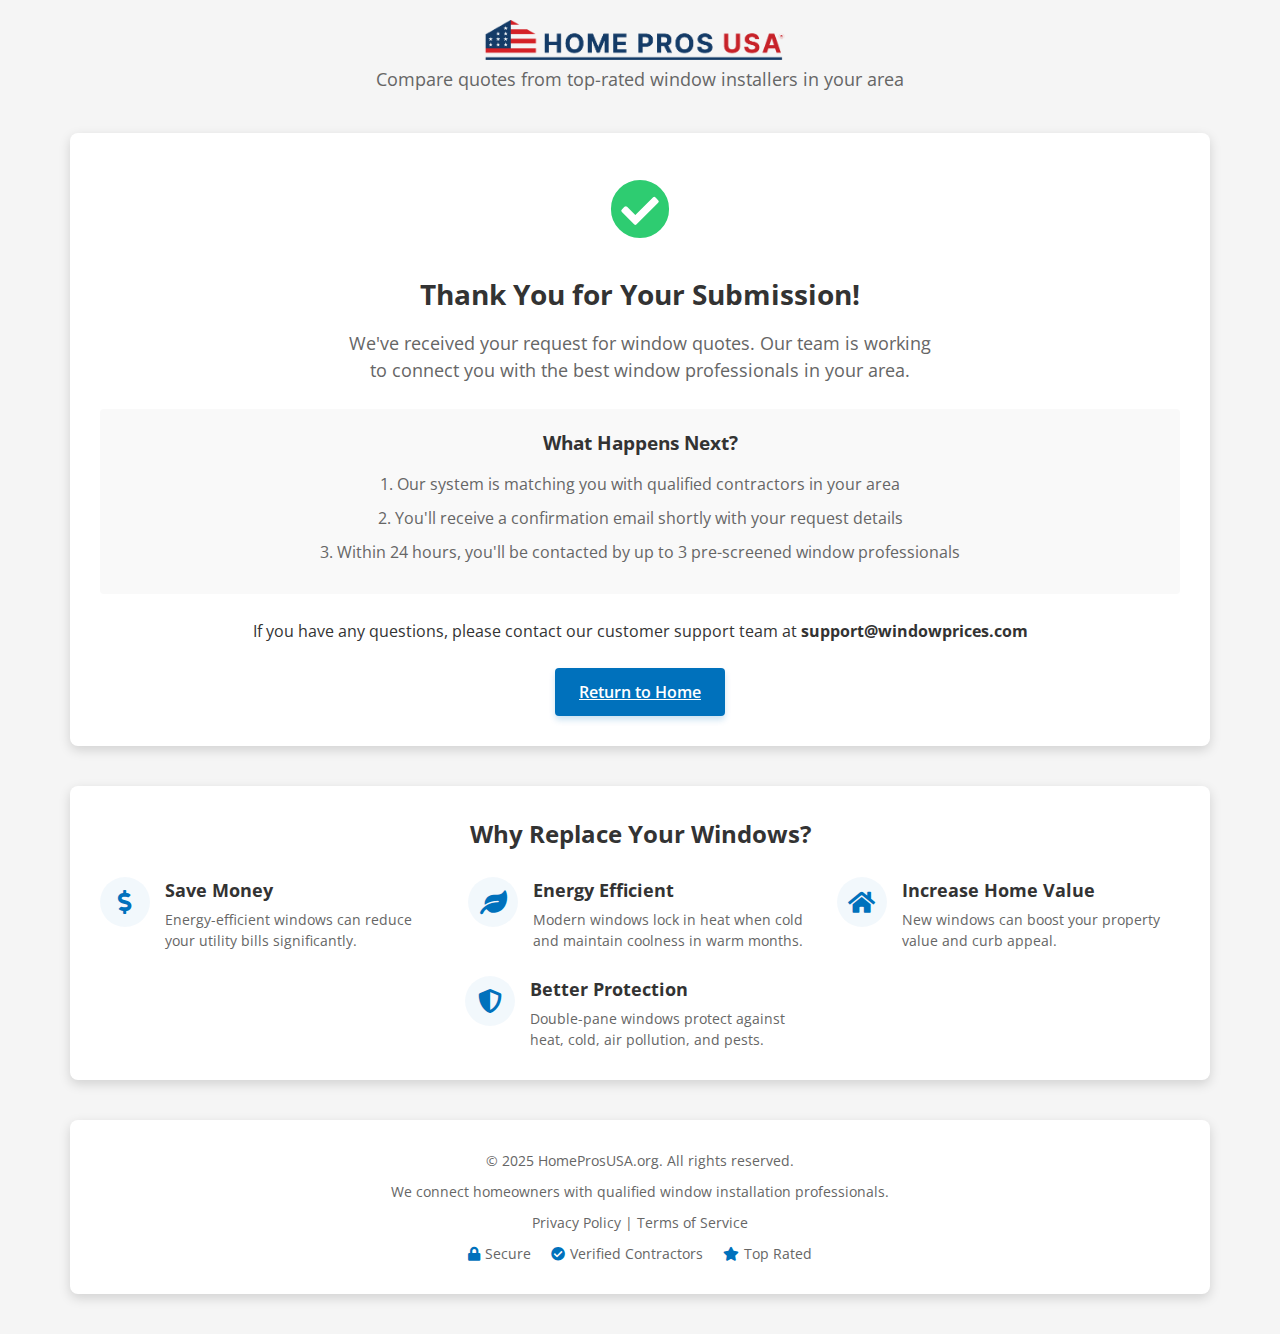
<file: thank-you.html>
<!DOCTYPE html>
<html lang="en">
<head>
    <meta charset="UTF-8">
    <meta name="viewport" content="width=device-width, initial-scale=1.0">
    <title>Thank You | HomeProsUSA.org</title>
    <link rel="stylesheet" href="styles.css">
    <link href="https://fonts.googleapis.com/css2?family=Open+Sans:wght@400;600;700&display=swap" rel="stylesheet">
    <link rel="stylesheet" href="https://cdnjs.cloudflare.com/ajax/libs/font-awesome/5.15.3/css/all.min.css">
</head>
<body>
    <div class="container">
        <div class="header">
            <img src="public/images/american-home-pros-logo.png" alt="HomeProsUSA.org Logo" style="height: 40px; margin-right: 10px;">
            <p>Compare quotes from top-rated window installers in your area</p>
        </div>
        
        <div class="form-container-thankyou">
            <div class="thank-you-container">
                <div class="thank-you-icon">
                    <i class="fas fa-check-circle"></i>
                </div>
                <h1 class="thank-you-title">Thank You for Your Submission!</h1>
                <p class="thank-you-message">
                    We've received your request for window quotes. Our team is working to connect you with the best window professionals in your area.
                </p>
                
                <div class="thank-you-details">
                    <h3>What Happens Next?</h3>
                    <p>1. Our system is matching you with qualified contractors in your area</p>
                    <p>2. You'll receive a confirmation email shortly with your request details</p>
                    <p>3. Within 24 hours, you'll be contacted by up to 3 pre-screened window professionals</p>
                </div>
                
                <p>If you have any questions, please contact our customer support team at <strong>support@windowprices.com</strong></p>
                
                <div class="thank-you-cta">
                    <a href="index.html" class="btn btn-primary">
                        <span class="btn-text">Return to Home</span>
                    </a>
                </div>
            </div>
        </div>
        
        <!-- Benefits Section -->
        <div class="benefits">
            <h2>Why Replace Your Windows?</h2>
            <div class="benefits-list">
                <div class="benefit-item">
                    <div class="benefit-icon">
                        <i class="fas fa-dollar-sign"></i>
                    </div>
                    <div class="benefit-text">
                        <h3>Save Money</h3>
                        <p>Energy-efficient windows can reduce your utility bills significantly.</p>
                    </div>
                </div>
                <div class="benefit-item">
                    <div class="benefit-icon">
                        <i class="fas fa-leaf"></i>
                    </div>
                    <div class="benefit-text">
                        <h3>Energy Efficient</h3>
                        <p>Modern windows lock in heat when cold and maintain coolness in warm months.</p>
                    </div>
                </div>
                <div class="benefit-item">
                    <div class="benefit-icon">
                        <i class="fas fa-home"></i>
                    </div>
                    <div class="benefit-text">
                        <h3>Increase Home Value</h3>
                        <p>New windows can boost your property value and curb appeal.</p>
                    </div>
                </div>
                <div class="benefit-item">
                    <div class="benefit-icon">
                        <i class="fas fa-shield-alt"></i>
                    </div>
                    <div class="benefit-text">
                        <h3>Better Protection</h3>
                        <p>Double-pane windows protect against heat, cold, air pollution, and pests.</p>
                    </div>
                </div>
            </div>
        </div>
        
        <!-- Footer -->
        <div class="footer">
            <p>© 2025 HomeProsUSA.org. All rights reserved.</p>
            <p>We connect homeowners with qualified window installation professionals.</p>
            <p><a href="privacy.html" style="color: inherit; text-decoration: none;">Privacy Policy</a> | <a href="terms.html" style="color: inherit; text-decoration: none;">Terms of Service</a></p>
            <div class="trust-badges">
                <div class="trust-badge">
                    <i class="fas fa-lock"></i> Secure
                </div>
                <div class="trust-badge">
                    <i class="fas fa-check-circle"></i> Verified Contractors
                </div>
                <div class="trust-badge">
                    <i class="fas fa-star"></i> Top Rated
                </div>
            </div>
        </div>
    </div>
</body>
</html>
</file>
<file: styles.css>
/* Base Styles */
:root {
  /* Color Palette */
  --primary-color: #0071bc;
  --primary-color-dark: #005a96;
  --primary-color-light: rgba(0, 113, 188, 0.05);
  --primary-color-transparent: rgba(0, 113, 188, 0.2);
  
  /* Neutral Colors */
  --text-color: #333;
  --text-color-light: #666;
  --text-color-lighter: #999;
  --error-color: #e74c3c;
  
  /* Background Colors */
  --bg-color: #f5f5f5;
  --bg-color-light: #f9f9f9;
  --bg-color-white: #fff;
  
  /* Border Colors */
  --border-color: #ddd;
  --border-color-focus: var(--primary-color);
  
  /* Typography */
  --font-family-primary: 'Open Sans', Arial, sans-serif;
  --font-weight-normal: 400;
  --font-weight-semibold: 600;
  --font-weight-bold: 700;
  
  /* Font Sizes */
  --font-size-xs: 12px;
  --font-size-sm: 14px;
  --font-size-base: 16px;
  --font-size-md: 18px;
  --font-size-lg: 20px;
  --font-size-xl: 24px;
  --font-size-xxl: 28px;
  
  /* Spacing */
  --spacing-xs: 5px;
  --spacing-sm: 10px;
  --spacing-md: 15px;
  --spacing-lg: 20px;
  --spacing-xl: 25px;
  --spacing-xxl: 30px;
  --spacing-xxxl: 40px;
  
  /* Border Radius */
  --border-radius: 4px;
  --border-radius-lg: 8px;
  
  /* Box Shadow */
  --box-shadow: 0 4px 12px rgba(0, 0, 0, 0.15);
  
  /* Transitions */
  --transition-speed: 0.3s;
}

/* Global Styles */
* {
  box-sizing: border-box;
  margin: 0;
  padding: 0;
}

body {
  font-family: var(--font-family-primary);
  font-size: var(--font-size-base);
  line-height: 1.5;
  color: var(--text-color);
  background-color: var(--bg-color);
  background-image: url('https://images.unsplash.com/photo-1513694203232-719a280e022f?ixlib=rb-4.0.3&ixid=M3wxMjA3fDB8MHxwaG90by1wYWdlfHx8fGVufDB8fHx8fA%3D%3D&auto=format&fit=crop&w=2069&q=80');
  background-size: cover;
  background-position: center;
  background-attachment: fixed;
  background-repeat: no-repeat;
  min-height: 100vh;
}

.container {
  max-width: 1140px;
  margin: 0 auto;
  width: 100%;
}

/* Header Styles */
.header {
  text-align: center;
  padding: var(--spacing-lg) 0;
  margin-bottom: var(--spacing-lg);
}

.header h1 {
  font-size: var(--font-size-xxl);
  font-weight: var(--font-weight-bold);
  color: var(--primary-color);
  margin-bottom: var(--spacing-xs);
  display: flex;
  align-items: center;
  justify-content: center;
}

.header h1:before {
  content: '';
  display: inline-block;
  width: 30px;
  height: 30px;
  background-image: url('https://cdn-icons-png.flaticon.com/512/1076/1076928.png');
  background-size: contain;
  background-repeat: no-repeat;
  margin-right: 10px;
}

.header p {
  font-size: var(--font-size-md);
  color: var(--text-color-light);
}

/* Form Container Styles */
.form-container {
  background-color: var(--bg-color-white);
  border-radius: var(--border-radius-lg);
  box-shadow: var(--box-shadow);
  overflow: hidden;
  position: relative;
  margin-bottom: var(--spacing-xxl);
  display: flex;
  flex-direction: column;
  max-width: 1140px;
  margin: 0 auto 40px;
}

/* Form Layout */
#windows-quote-form {
  display: flex;
  flex-direction: column;
  width: 100%;
}

/* Progress Indicator */
.progress-container {
  padding: var(--spacing-md) var(--spacing-lg);
  background-color: var(--bg-color-light);
  border-bottom: 1px solid var(--border-color);
}

.progress-dots {
  display: flex;
  align-items: center;
  justify-content: space-between;
  max-width: 300px;
  margin: 0 auto;
}

.progress-dot {
  width: 20px;
  height: 20px;
  border-radius: 50%;
  background-color: var(--bg-color-white);
  border: 2px solid var(--border-color);
  position: relative;
  z-index: 2;
  transition: all var(--transition-speed) ease;
}

.progress-dot.active {
  background-color: var(--primary-color);
  border-color: var(--primary-color);
}

.progress-line {
  flex: 1;
  height: 2px;
  background-color: var(--border-color);
  margin: 0 5px;
  transition: all var(--transition-speed) ease;
}

.progress-line.active {
  background-color: var(--primary-color);
}

/* Step Styles */
.step {
  display: none;
  width: 100%;
}

.step.active {
  display: block;
  animation: fadeIn 0.5s ease;
}

@keyframes fadeIn {
  from { opacity: 0; transform: translateY(10px); }
  to { opacity: 1; transform: translateY(0); }
}

.step-inner {
  padding: var(--spacing-xl);
}

.step-header {
  margin-bottom: var(--spacing-lg);
  text-align: center;
}

.step-header-title {
  font-size: var(--font-size-xl);
  font-weight: var(--font-weight-semibold);
  color: var(--text-color);
}

.step-content {
  display: flex;
  flex-direction: column;
  gap: var(--spacing-lg);
}

.step-title {
  font-size: var(--font-size-md);
  font-weight: var(--font-weight-semibold);
  color: var(--text-color);
  margin-bottom: var(--spacing-md);
}

.step-fields {
  display: flex;
  flex-direction: column;
  gap: var(--spacing-md);
}

/* Form Elements */
.form-group {
  position: relative;
}

.form-row {
  display: flex;
  gap: var(--spacing-md);
}

.form-input-group {
  position: relative;
}

.form-input {
  width: 100%;
  padding: 12px 15px;
  padding-left: 40px;
  border: 1px solid var(--border-color);
  border-radius: var(--border-radius);
  font-size: var(--font-size-base);
  transition: all var(--transition-speed) ease;
  background-color: var(--bg-color-white);
}

.form-input:focus {
  outline: none;
  border-color: var(--primary-color);
  box-shadow: 0 0 0 3px var(--primary-color-transparent);
}

.form-input:focus + .form-group-label,
.form-input:not(:placeholder-shown) + .form-group-label {
  transform: translateY(-24px) scale(0.85);
  color: var(--primary-color);
  background-color: var(--bg-color-white);
  padding: 0 5px;
}

.form-group-label {
  position: absolute;
  left: 40px;
  top: 12px;
  color: var(--text-color-lighter);
  pointer-events: none;
  transition: all var(--transition-speed) ease;
  transform-origin: left top;
}

.form-input-group-icon {
  position: absolute;
  left: 15px;
  top: 50%;
  transform: translateY(-50%);
  color: var(--text-color-lighter);
}

.form-group-error-message {
  color: var(--error-color);
  font-size: var(--font-size-sm);
  margin-top: var(--spacing-xs);
  display: none;
}

/* Radio Button Styles */
.radio-group {
  display: flex;
  flex-direction: column;
  gap: var(--spacing-md);
}

.radio-button-label {
  display: flex;
  align-items: center;
  cursor: pointer;
  padding: 15px;
  border: 1px solid var(--border-color);
  border-radius: var(--border-radius);
  transition: all var(--transition-speed) ease;
  margin-bottom: 10px;
  position: relative;
  overflow: hidden;
}

.radio-button-label:hover {
  background-color: var(--primary-color-light);
  border-color: var(--primary-color-transparent);
  transform: translateY(-2px);
  box-shadow: 0 4px 8px rgba(0, 0, 0, 0.05);
}

.radio-button-label:after {
  content: '';
  position: absolute;
  top: 50%;
  left: 50%;
  width: 5px;
  height: 5px;
  background: rgba(0, 113, 188, 0.2);
  opacity: 0;
  border-radius: 100%;
  transform: scale(1, 1) translate(-50%);
  transform-origin: 50% 50%;
}

.radio-button-label input[type="radio"] {
  display: none;
}

.radio-button-custom {
  width: 20px;
  height: 20px;
  border-radius: 50%;
  border: 2px solid var(--border-color);
  margin-right: var(--spacing-md);
  position: relative;
  transition: all var(--transition-speed) ease;
}

.radio-button-custom:after {
  content: '';
  position: absolute;
  top: 50%;
  left: 50%;
  transform: translate(-50%, -50%) scale(0);
  width: 10px;
  height: 10px;
  border-radius: 50%;
  background-color: var(--primary-color);
  transition: all var(--transition-speed) ease;
}

.radio-button-label input[type="radio"]:checked + .radio-button-custom {
  border-color: var(--primary-color);
  box-shadow: 0 0 0 2px rgba(0, 113, 188, 0.2);
}

.radio-button-label input[type="radio"]:checked + .radio-button-custom:after {
  transform: translate(-50%, -50%) scale(1);
}

.radio-button-label input[type="radio"]:checked ~ .radio-button-text {
  color: var(--primary-color);
  font-weight: var(--font-weight-semibold);
}

.radio-button-label input[type="radio"]:checked ~ .radio-button-label:after {
  animation: radio-ripple 0.8s ease-out;
}

@keyframes radio-ripple {
  0% {
    transform: scale(0, 0);
    opacity: 0.5;
  }
  20% {
    transform: scale(25, 25);
    opacity: 0.3;
  }
  100% {
    opacity: 0;
    transform: scale(40, 40);
  }
}

.radio-button-text {
  flex: 1;
}

/* Add a subtle loading indicator for radio selection */
.radio-button-label.selected {
  background-color: var(--primary-color-light);
  border-color: var(--primary-color);
}

/* Checkbox Styles */
.checkbox-group {
  margin-top: var(--spacing-md);
}

.checkbox-label {
  display: flex;
  align-items: flex-start;
}

.checkbox-label input[type="checkbox"] {
  display: none;
}

.checkbox-custom {
  width: 20px;
  height: 20px;
  border-radius: var(--border-radius);
  border: 2px solid var(--border-color);
  margin-right: var(--spacing-md);
  margin-top: 3px;
  position: relative;
  transition: all var(--transition-speed) ease;
  flex-shrink: 0;
}

.checkbox-custom:after {
  content: '\f00c';
  font-family: 'Font Awesome 5 Free';
  font-weight: 900;
  position: absolute;
  top: 50%;
  left: 50%;
  transform: translate(-50%, -50%) scale(0);
  color: var(--bg-color-white);
  transition: all var(--transition-speed) ease;
  font-size: 12px;
}

.checkbox-label input[type="checkbox"]:checked + .checkbox-custom {
  background-color: var(--primary-color);
  border-color: var(--primary-color);
}

.checkbox-label input[type="checkbox"]:checked + .checkbox-custom:after {
  transform: translate(-50%, -50%) scale(1);
}

.checkbox-text {
  font-size: var(--font-size-sm);
  color: var(--text-color-light);
}

.checkbox-text a {
  color: var(--primary-color);
  text-decoration: none;
}

.checkbox-text a:hover {
  text-decoration: underline;
}

/* Button Styles */
.step-buttons {
  display: flex;
  gap: var(--spacing-md);
  margin-top: var(--spacing-lg);
}

.btn {
  display: inline-flex;
  align-items: center;
  justify-content: center;
  padding: 12px 24px;
  border-radius: var(--border-radius);
  font-size: var(--font-size-base);
  font-weight: var(--font-weight-semibold);
  cursor: pointer;
  transition: all var(--transition-speed) ease;
  border: none;
  position: relative;
  overflow: hidden;
}

.btn:after {
  content: '';
  position: absolute;
  top: 50%;
  left: 50%;
  width: 5px;
  height: 5px;
  background: rgba(255, 255, 255, 0.5);
  opacity: 0;
  border-radius: 100%;
  transform: scale(1, 1) translate(-50%);
  transform-origin: 50% 50%;
}

.btn:hover:after {
  animation: ripple 1s ease-out;
}

@keyframes ripple {
  0% {
    transform: scale(0, 0);
    opacity: 0.5;
  }
  20% {
    transform: scale(25, 25);
    opacity: 0.3;
  }
  100% {
    opacity: 0;
    transform: scale(40, 40);
  }
}

.btn-primary {
  background-color: var(--primary-color);
  color: white;
  flex: 1;
}

.btn-primary:hover {
  background-color: var(--primary-color-dark);
  transform: translateY(-2px);
  box-shadow: 0 4px 8px rgba(0, 113, 188, 0.3);
}

.btn-primary:active {
  transform: translateY(0);
  box-shadow: none;
}

.btn-secondary {
  background-color: var(--bg-color-light);
  color: var(--text-color);
  border: 1px solid var(--border-color);
}

.btn-secondary:hover {
  background-color: var(--bg-color);
  border-color: var(--text-color-lighter);
}

.btn-text {
  position: relative;
  z-index: 1;
}

.btn-spinner {
  display: none;
  width: 20px;
  height: 20px;
  border: 2px solid rgba(255, 255, 255, 0.3);
  border-radius: 50%;
  border-top-color: white;
  animation: spin 0.8s linear infinite;
  margin-left: 5px;
  box-sizing: border-box; /* Ensure border is included in width/height calculation */
}

@keyframes spin {
  to { transform: rotate(360deg); }
}

/* Step 1 specific styles */
#step1 .btn-primary {
  margin-top: var(--spacing-md);
  width: 100%;
  max-width: 120px;
  align-self: flex-end;
}

/* Form Footer */
.form-footer {
  margin-top: var(--spacing-xl);
  padding-top: var(--spacing-lg);
  border-top: 1px solid var(--border-color);
}

.trust-badges {
  display: flex;
  justify-content: center;
  gap: var(--spacing-lg);
  flex-wrap: wrap;
}

.trust-badge {
  display: flex;
  align-items: center;
  font-size: var(--font-size-sm);
  color: var(--text-color-light);
}

.trust-badge i {
  margin-right: 5px;
  color: var(--primary-color);
}

.optin-text {
  font-size: var(--font-size-xs);
  color: var(--text-color-lighter);
  text-align: start;
  margin-top: var(--spacing-sm);
  line-height: 1.2;
}

/* Benefits Section */
.benefits {
  background-color: var(--bg-color-white);
  border-radius: var(--border-radius-lg);
  box-shadow: var(--box-shadow);
  padding: var(--spacing-xxl);
  margin-top: var(--spacing-xxl);
  margin: 40px auto;
}

.benefits h2 {
  text-align: center;
  font-size: var(--font-size-xl);
  margin-bottom: var(--spacing-xl);
  color: var(--text-color);
}

.benefits-list {
  display: flex;
  flex-wrap: wrap;
  justify-content: center;
  gap: var(--spacing-xl);
}

.benefit-item {
  display: flex;
  align-items: flex-start;
  gap: var(--spacing-md);
  max-width: 350px;
  flex: 1 1 300px;
}

.benefit-icon {
  width: 50px;
  height: 50px;
  background-color: var(--primary-color-light);
  border-radius: 50%;
  display: flex;
  align-items: center;
  justify-content: center;
  flex-shrink: 0;
}

.benefit-icon i {
  font-size: 24px;
  color: var(--primary-color);
}

.benefit-text h3 {
  font-size: var(--font-size-md);
  margin-bottom: var(--spacing-xs);
  color: var(--text-color);
}

.benefit-text p {
  font-size: var(--font-size-sm);
  color: var(--text-color-light);
}

/* Footer */
.footer {
  text-align: center;
  color: var(--text-color-light);
  font-size: var(--font-size-sm);
  background-color: var(--bg-color-white);
  border-radius: var(--border-radius-lg);
  box-shadow: var(--box-shadow);
  padding: var(--spacing-xxl);
  margin-top: var(--spacing-xxl);
  margin: 40px auto;
}

.footer p {
  margin-bottom: var(--spacing-sm);
}

/* Thank You Page Styles */
.thank-you-container {
  padding: var(--spacing-xxl);
  text-align: center;
}

.thank-you-icon {
  font-size: 60px;
  color: #2ecc71;
  margin-bottom: var(--spacing-lg);
}

.thank-you-title {
  font-size: var(--font-size-xxl);
  margin-bottom: var(--spacing-md);
  color: var(--text-color);
}

.thank-you-message {
  font-size: var(--font-size-md);
  color: var(--text-color-light);
  margin-bottom: var(--spacing-xl);
  max-width: 600px;
  margin-left: auto;
  margin-right: auto;
}

.thank-you-details {
  background-color: var(--bg-color-light);
  padding: var(--spacing-lg);
  border-radius: var(--border-radius);
  margin-bottom: var(--spacing-xl);
}

.thank-you-details h3 {
  margin-bottom: var(--spacing-md);
  color: var(--text-color);
}

.thank-you-details p {
  margin-bottom: var(--spacing-sm);
  color: var(--text-color-light);
}

.thank-you-cta {
  margin-top: var(--spacing-xl);
}

/* Responsive Styles */
@media (max-width: 768px) {
  .form-row {
    flex-direction: column;
    gap: var(--spacing-xs);
  }
  
  .step-inner {
    padding: var(--spacing-md);
  }
  
  .benefits {
    padding: var(--spacing-lg);
  }
  
  .benefits-list {
    grid-template-columns: 1fr;
  }
  
  .trust-badges {
    flex-direction: column;
    align-items: center;
    gap: var(--spacing-md);
  }
  
  .form-container {
    margin-left: 10px;
    margin-right: 10px;
  }

  .benefit-item {
    max-width: unset;
  }
  
  .service-icons {
    justify-content: center;
  }
  
  .hero-content h1 {
    font-size: 28px;
    text-align: center;
  }
  
  .brand-logos {
    gap: 20px;
  }
  
  .brand-logo {
    height: 30px;
  }
}

@media (max-width: 576px) {
  body {
    padding: 0px;
  }
  
  .container {
    padding-left: 10px;
    padding-right: 10px;
  }
  
  .form-container {
    width: calc(100% - 20px);
    margin-left: 10px;
    margin-right: 10px;
  }
  
  .step-inner {
    padding: var(--spacing-md) var(--spacing-md);
  }
  
  .header h1 {
    font-size: var(--font-size-xl);
  }
  
  .header p {
    font-size: var(--font-size-base);
  }
  
  .step-header-title {
    font-size: var(--font-size-lg);
  }
  
  .step-title {
    font-size: var(--font-size-base);
  }
  
  .step-buttons {
    flex-direction: column;
    gap: 10px;
    margin-top:0;
  }
  
  .btn {
    width: 100%;
  }
  
  /* Form input spacing for mobile */
  .form-input-group {
    margin-bottom: 10px;
  }
  
  /* Add padding to radio buttons on mobile */
  .radio-button-label {
    padding: 12px 10px;
  }
  
  .service-icon {
    width: 100px;
  }
  
  .icon-circle {
    width: 50px;
    height: 50px;
  }
  
  .icon-circle i {
    font-size: 20px;
  }
  
  .service-icon span {
    font-size: 12px;
  }
  
  /* Last step mobile-specific styles */
  .step[data-step="5"] .step-header {
    display: none;
  }
  
  .step[data-step="5"] .step-title {
    margin-bottom: 0;
  }
  
  .step[data-step="5"] .optin-text {
    margin-top: 0;
  }
  
  .step[data-step="5"] .checkbox-group {
    margin-top: 0;
  }

  .step[data-step="5"] .form-footer {
    display: none;
  }
}

/* Site Header Styles */
.site-header {
  background-color: white;
  padding: 15px 0;
  box-shadow: 0 2px 5px rgba(0, 0, 0, 0.1);
}

.site-header .container {
  position: relative;
  display: flex;
  justify-content: center;
  align-items: center;
  padding: 0 25px;
  gap: 20px;
}

/* Back Arrow in Header */
.back-arrow {
  display: none;
  font-size: 20px;
  color: var(--primary-color);
  cursor: pointer;
  transition: all 0.3s ease;
}


.back-arrow.visible {
  display: block;
  animation: fadeIn 0.3s ease;
}

.logo {
  display: flex;
  align-items: center;
}

.logo-icon {
  width: auto;
  max-height: 25px;
  object-fit: contain;
  height: auto;
  margin-right: 10px;
  width:100%
}

.logo-text {
  font-size: 22px;
  font-weight: var(--font-weight-bold);
  color: var(--primary-color);
}

.logo-accent {
  color: #8a2be2;
}

/* Hero Banner Styles */
.hero-banner {
  background-image: url('https://images.unsplash.com/photo-1582268611958-ebfd161ef9cf?ixlib=rb-4.0.3&ixid=M3wxMjA3fDB8MHxwaG90by1wYWdlfHx8fGVufDB8fHx8fA%3D%3D&auto=format&fit=crop&w=2070&q=80');
  background-size: cover;
  background-position: center;
  position: relative;
  padding: 60px 0;
}

.hero-banner:before {
  content: '';
  position: absolute;
  top: 0;
  left: 0;
  right: 0;
  bottom: 0;
  background: linear-gradient(to right, rgba(0, 0, 0, 0.7), rgba(0, 0, 0, 0.3));
  z-index: 1;
}

.hero-banner .container {
  position: relative;
  z-index: 2;
  display: flex;
  flex-wrap: wrap;
}

.hero-content {
  flex: 1;
  color: white;
  padding-right: 30px;
  max-width: 600px;
}

.hero-content h1 {
  font-size: 36px;
  font-weight: var(--font-weight-normal);
  margin-bottom: 30px;
  line-height: 1.2;
}

.highlight {
  color: #fff;
  font-weight: var(--font-weight-bold);
}

/* Service Icons */
.service-icons {
  display: flex;
  flex-wrap: wrap;
  gap: 15px;
  margin-top: 30px;
}

.service-icon {
  display: flex;
  flex-direction: column;
  align-items: center;
  text-align: center;
  width: 120px;
}

.icon-circle {
  width: 60px;
  height: 60px;
  background-color: var(--primary-color);
  border-radius: 50%;
  display: flex;
  align-items: center;
  justify-content: center;
  margin-bottom: 10px;
}

.icon-circle i {
  font-size: 24px;
  color: white;
}

.service-icon span {
  font-size: 14px;
  line-height: 1.3;
}

/* Form Container Styles - Updated */
.form-container {
  background-color: var(--bg-color-white);
  border-radius: var(--border-radius-lg);
  box-shadow: var(--box-shadow);
  overflow: hidden;
  width: 400px;
  margin-left: auto;
}

.form-container-thankyou {
    background-color: var(--bg-color-white);
    border-radius: var(--border-radius-lg);
    box-shadow: var(--box-shadow);
    overflow: hidden;
    margin-left: auto;
  }

/* Step 1 specific styles - Updated */
#step1 {
  background: white;
  position: relative;
}

#step1 .step-header {
  background-color: var(--primary-color);
  color: white;
  padding: 15px;
  margin-bottom: 0;
}

#step1 .step-header-title {
  color: white;
  margin: 0;
}

#step1 .step-content {
  padding: 20px;
}

#step1 .btn-primary {
  margin-top: var(--spacing-md);
  width: 100%;
  max-width: 100px;
  align-self: flex-end;
  background-color: var(--primary-color);
  border-radius: 4px;
  font-weight: bold;
  letter-spacing: 1px;
}

.form-arrow-indicator {
  position: absolute;
  right: -30px;
  top: 50%;
  transform: translateY(-50%);
}

.arrow-icon {
  width: 60px;
  height: 60px;
  filter: invert(43%) sepia(93%) saturate(1352%) hue-rotate(165deg) brightness(119%) contrast(119%);
}

/* Brand Section */
.brand-section {
  background-color: white;
  padding: 30px 0;
}

.brand-logos {
  display: flex;
  justify-content: center;
  align-items: center;
  flex-wrap: wrap;
  gap: 30px;
  margin: 20px 0;
}

.brand-logo {
  height: 40px;
  width: auto;
  object-fit: contain;
}

.brand-text {
  font-size: 18px;
  font-weight: var(--font-weight-semibold);
  color: var(--text-color);
  text-align: center;
  margin-bottom: 20px;
}

.more-brands {
  display: flex;
  flex-direction: column;
  align-items: center;
  color: var(--text-color-light);
  font-size: 14px;
  text-align: center;
}

.more-brands i {
  font-size: 20px;
  margin-bottom: 5px;
}

.disclaimer {
  font-size: 12px;
  color: var(--text-color-lighter);
  text-align: center;
  margin-top: 20px;
}

/* Enhanced Button Styles */
.btn {
  display: inline-flex;
  align-items: center;
  justify-content: center;
  padding: 12px 24px;
  border-radius: var(--border-radius);
  font-size: var(--font-size-base);
  font-weight: var(--font-weight-semibold);
  cursor: pointer;
  transition: all 0.3s ease;
  border: none;
  position: relative;
  overflow: hidden;
}

.btn-primary {
  background-color: var(--primary-color);
  color: white;
  box-shadow: 0 4px 6px rgba(0, 113, 188, 0.2);
}

.btn-primary:hover {
  background-color: var(--primary-color-dark);
  transform: translateY(-2px);
  box-shadow: 0 6px 12px rgba(0, 113, 188, 0.3);
}

.btn-secondary {
  background-color: #f5f5f5;
  color: var(--text-color);
  border: 1px solid #ddd;
}

.btn-secondary:hover {
  background-color: #e9e9e9;
  border-color: #ccc;
}

.radio-button-label {
  display: flex;
  align-items: center;
  cursor: pointer;
  padding: 15px;
  border: 1px solid var(--border-color);
  border-radius: var(--border-radius);
  transition: all 0.3s ease;
  margin-bottom: 10px;
}

.radio-button-label:hover {
  background-color: var(--primary-color-light);
  border-color: var(--primary-color-transparent);
  transform: translateY(-2px);
  box-shadow: 0 4px 8px rgba(0, 0, 0, 0.05);
}

.radio-button-label input[type="radio"]:checked ~ .radio-button-text {
  color: var(--primary-color);
  font-weight: var(--font-weight-semibold);
}

.radio-button-label input[type="radio"]:checked + .radio-button-custom {
  border-color: var(--primary-color);
  box-shadow: 0 0 0 2px rgba(0, 113, 188, 0.2);
}

/* Responsive Adjustments */
@media (max-width: 992px) {
  .hero-banner .container {
    flex-direction: column;
  }
  .hero-banner-active{
    padding:0;
  }
  
  .hero-content {
    max-width: 100%;
    padding-right: 0;
    margin-bottom: 30px;
  }
  
  .form-container {
    width: 100%;
    max-width: 500px;
    margin: 0 auto;
  }
  
  .form-arrow-indicator {
    display: none;
  }
}

@media (max-width: 768px) {
  .service-icons {
    justify-content: center;
    display:none;
  }
  
  .hero-content h1 {
    font-size: 28px;
    text-align: center;
  }
  
  .brand-logos {
    gap: 20px;
  }
  
  .brand-logo {
    height: 30px;
  }
}

@media (max-width: 576px) {
  .service-icon {
    width: 100px;
  }
  
  .icon-circle {
    width: 50px;
    height: 50px;
  }
  
  .icon-circle i {
    font-size: 20px;
  }
  
  .service-icon span {
    font-size: 12px;
  }
  
  .step-buttons {
    flex-direction: column;
    gap: 10px;
  }
  
  .btn {
    width: 100%;
  }
  .site-header .container {
    flex-direction: row;
  }
  .radio-group {
    gap: var(--spacing-xs);
  }
  .step-fields {
    gap: var(--spacing-xs);
  }
  .hero-banner {
    padding: 30px 0;
  }
  .hero-content {
    margin-bottom:0px;
  }
}
</file>
